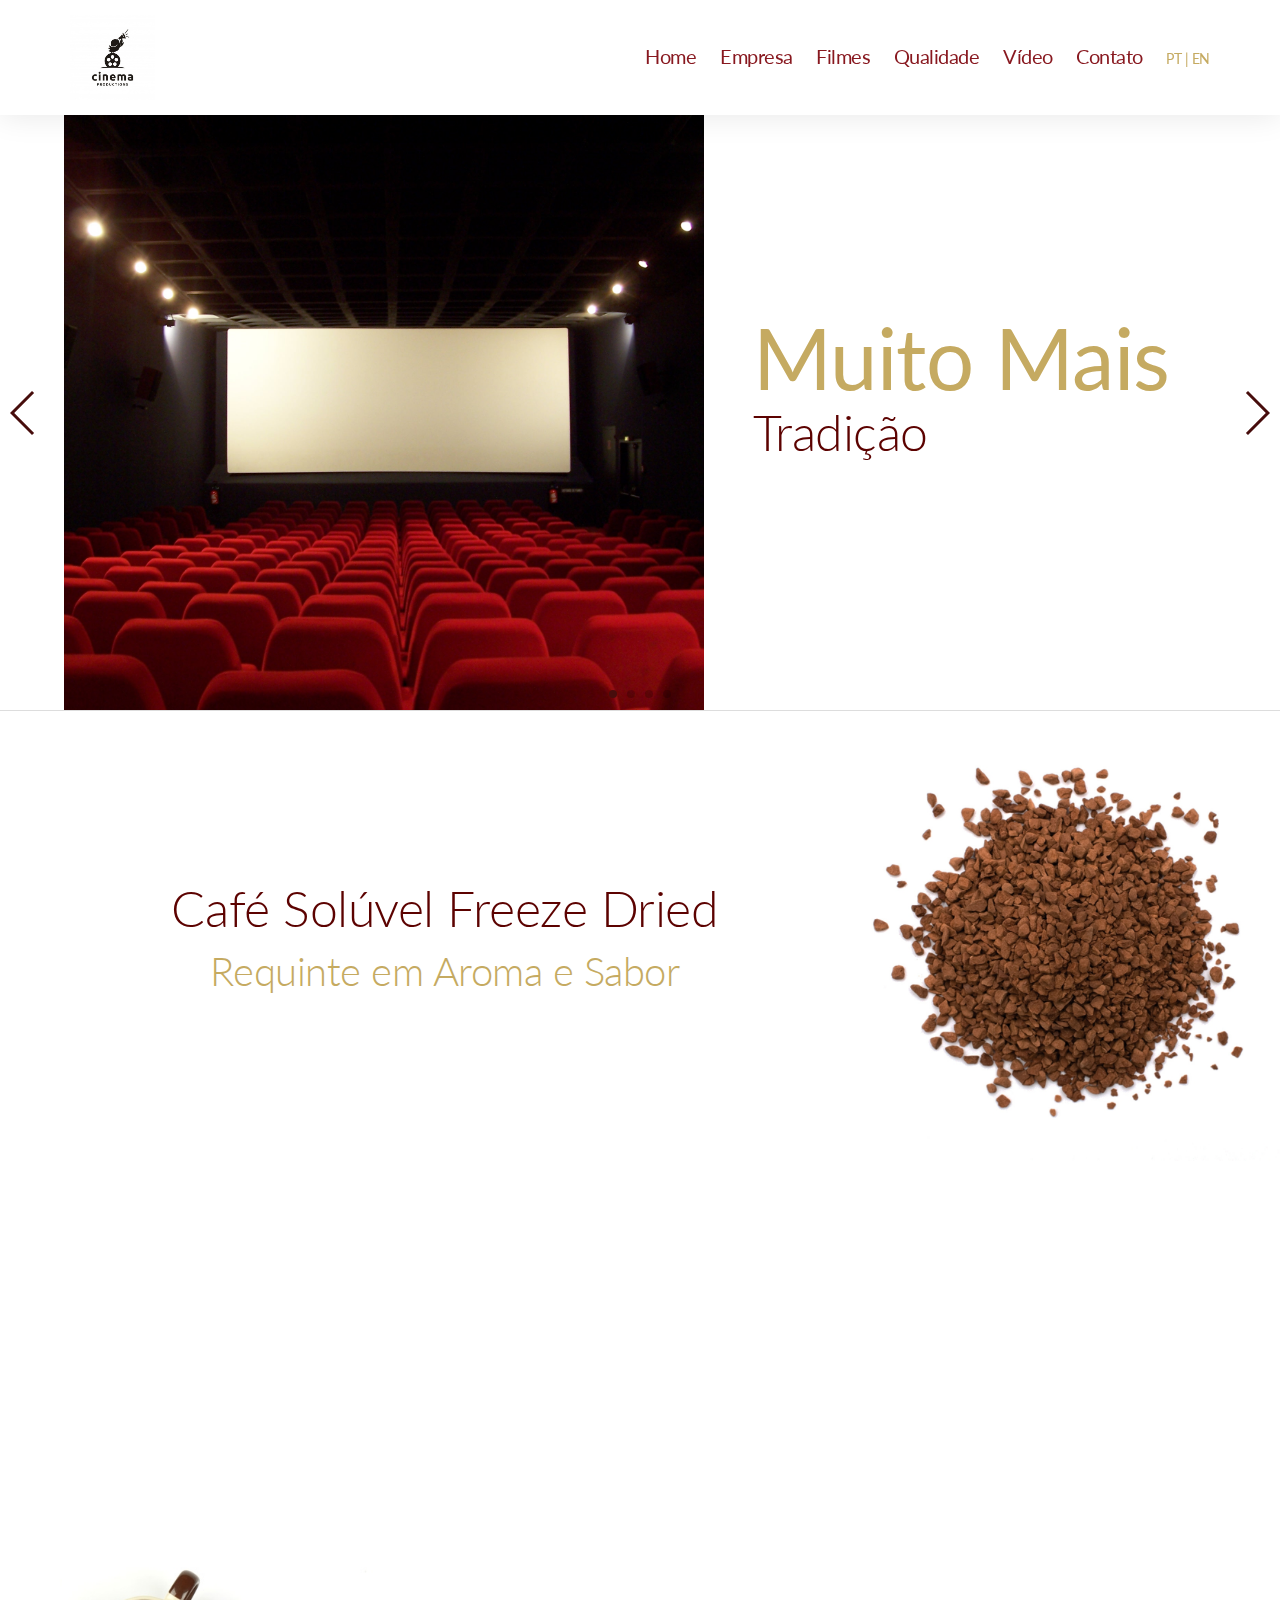
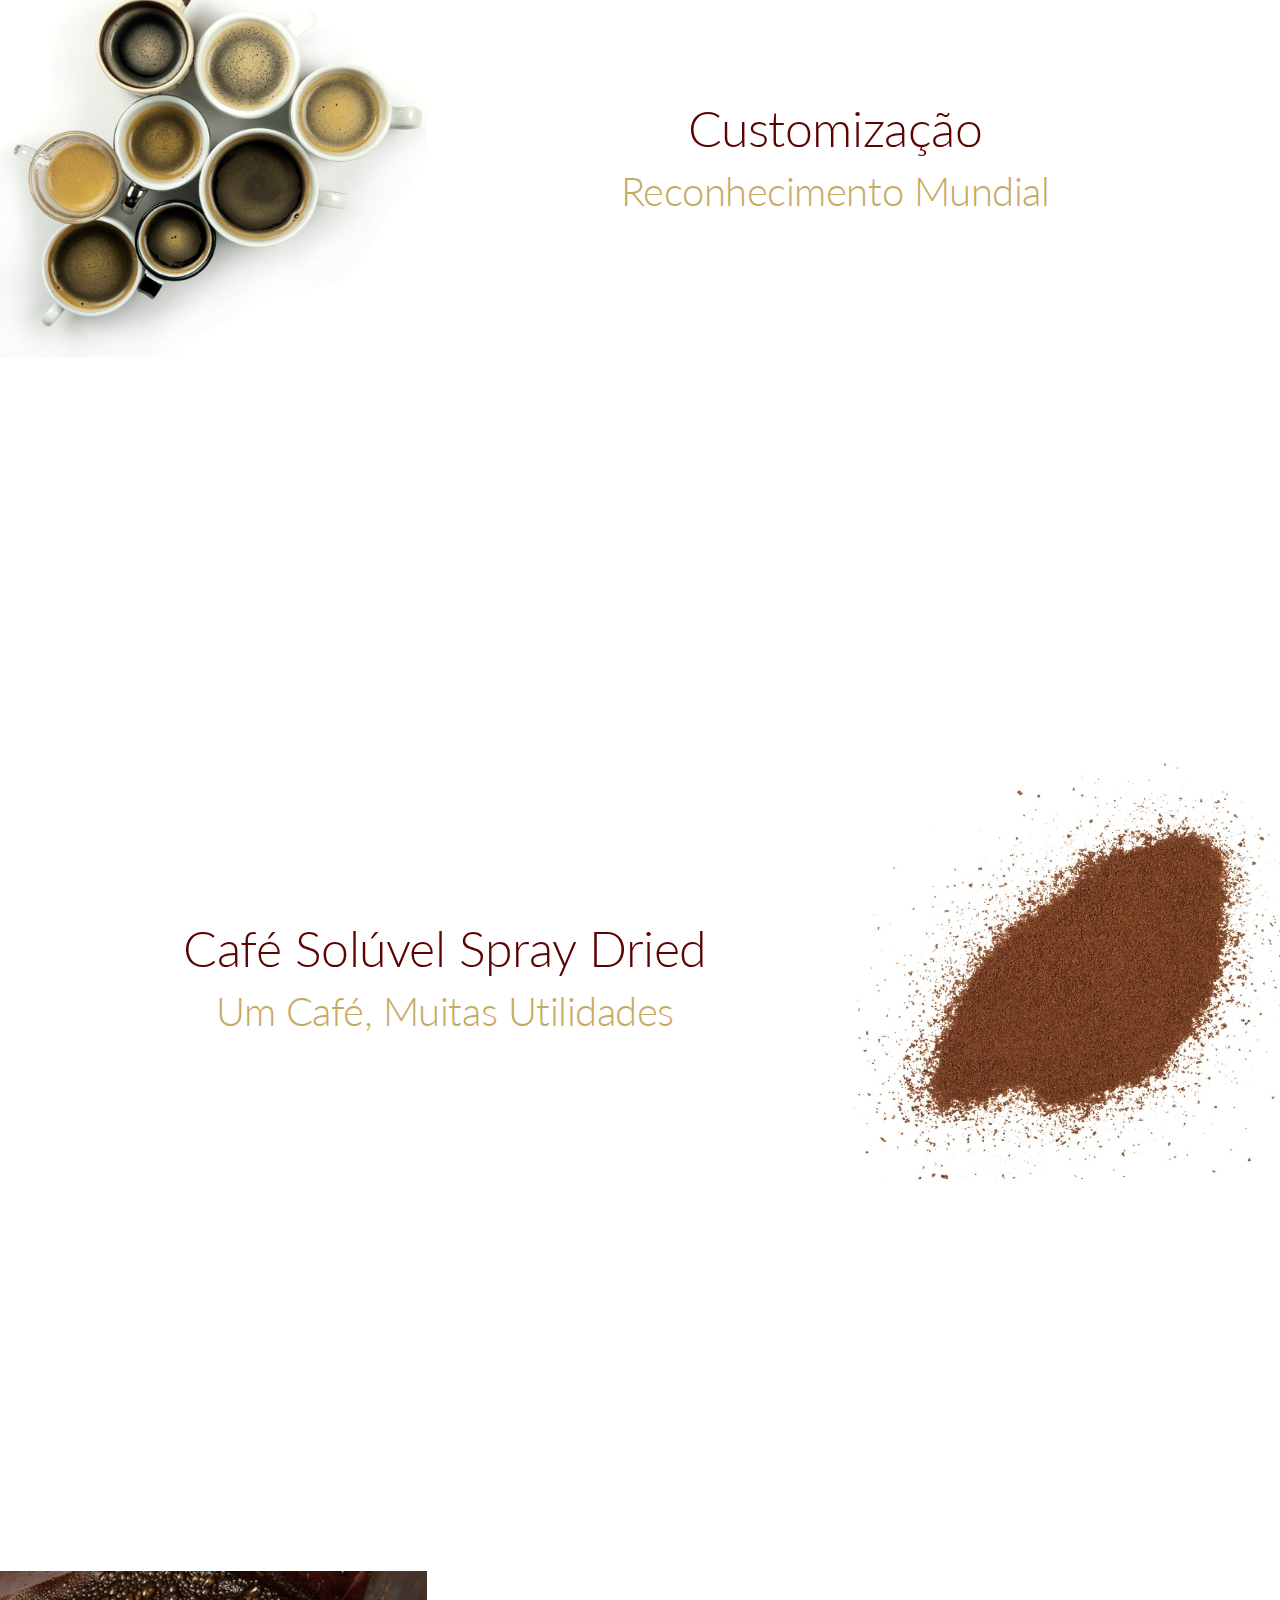
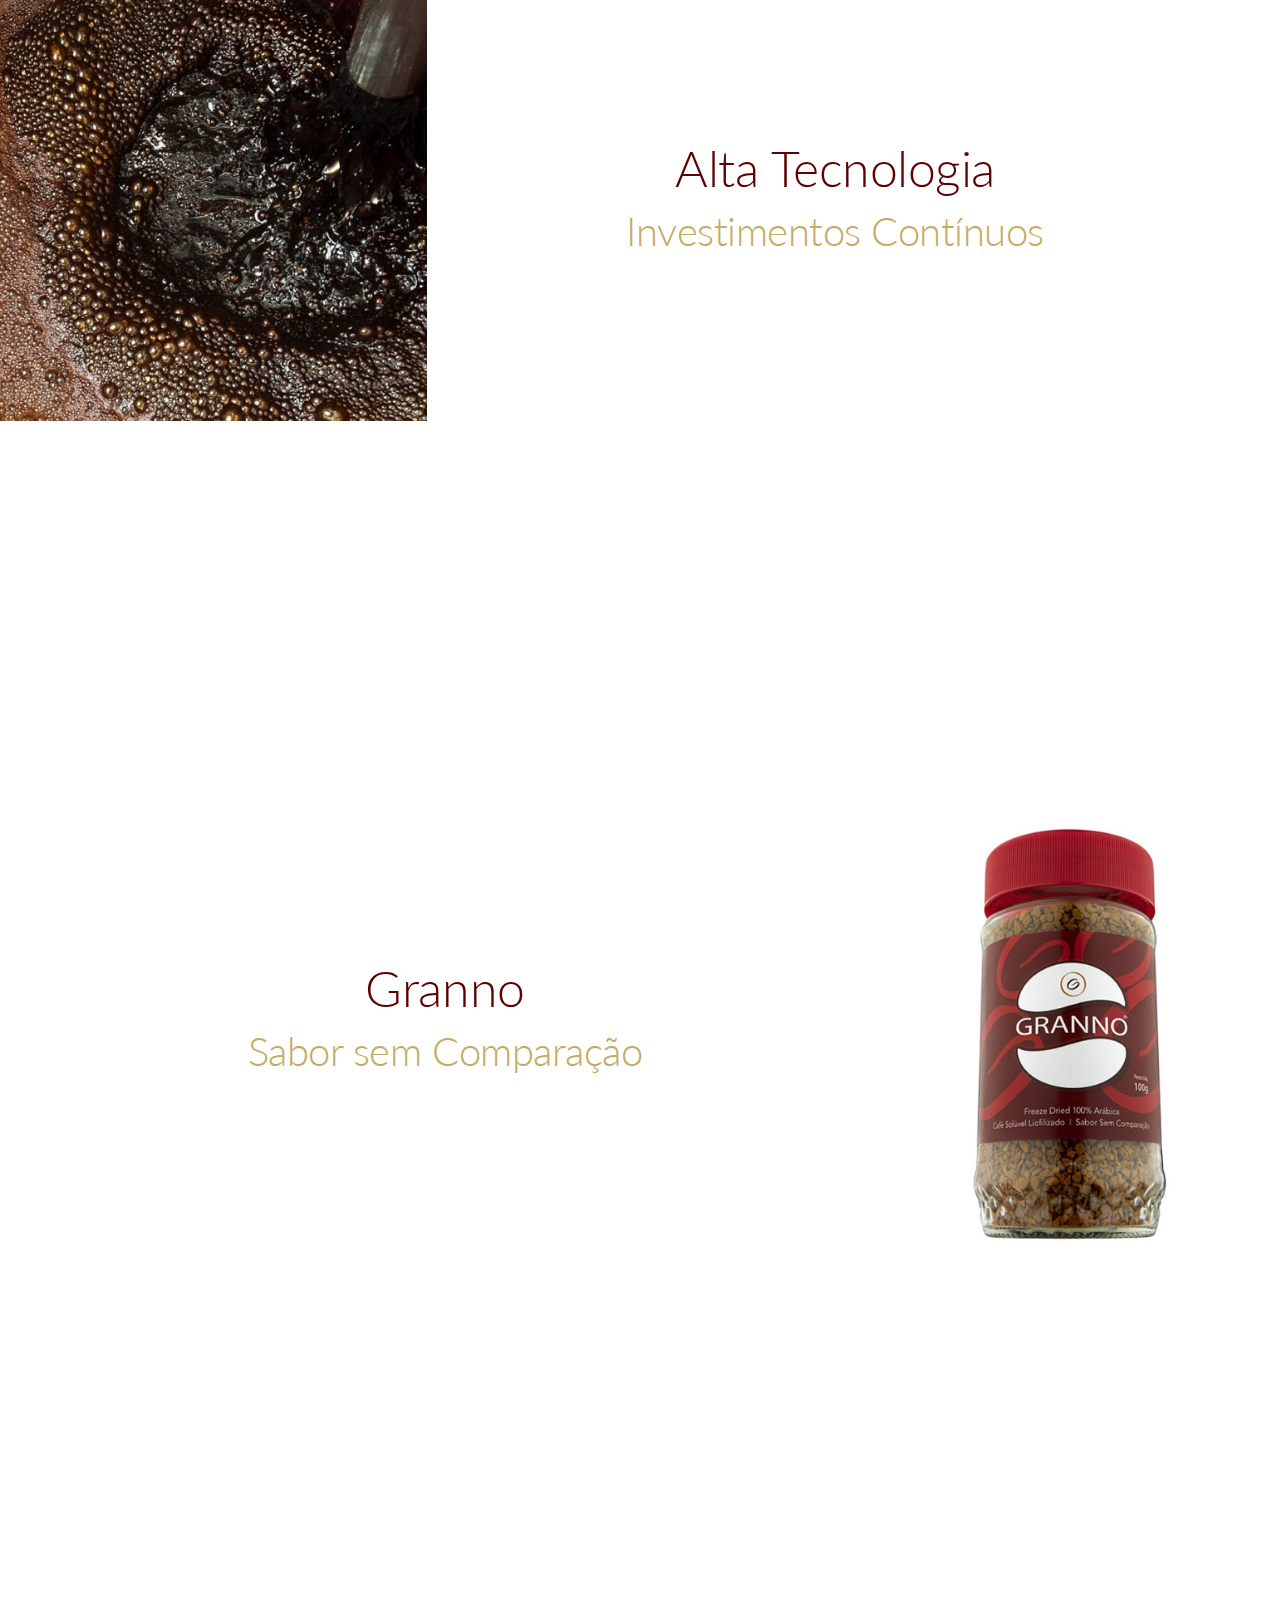
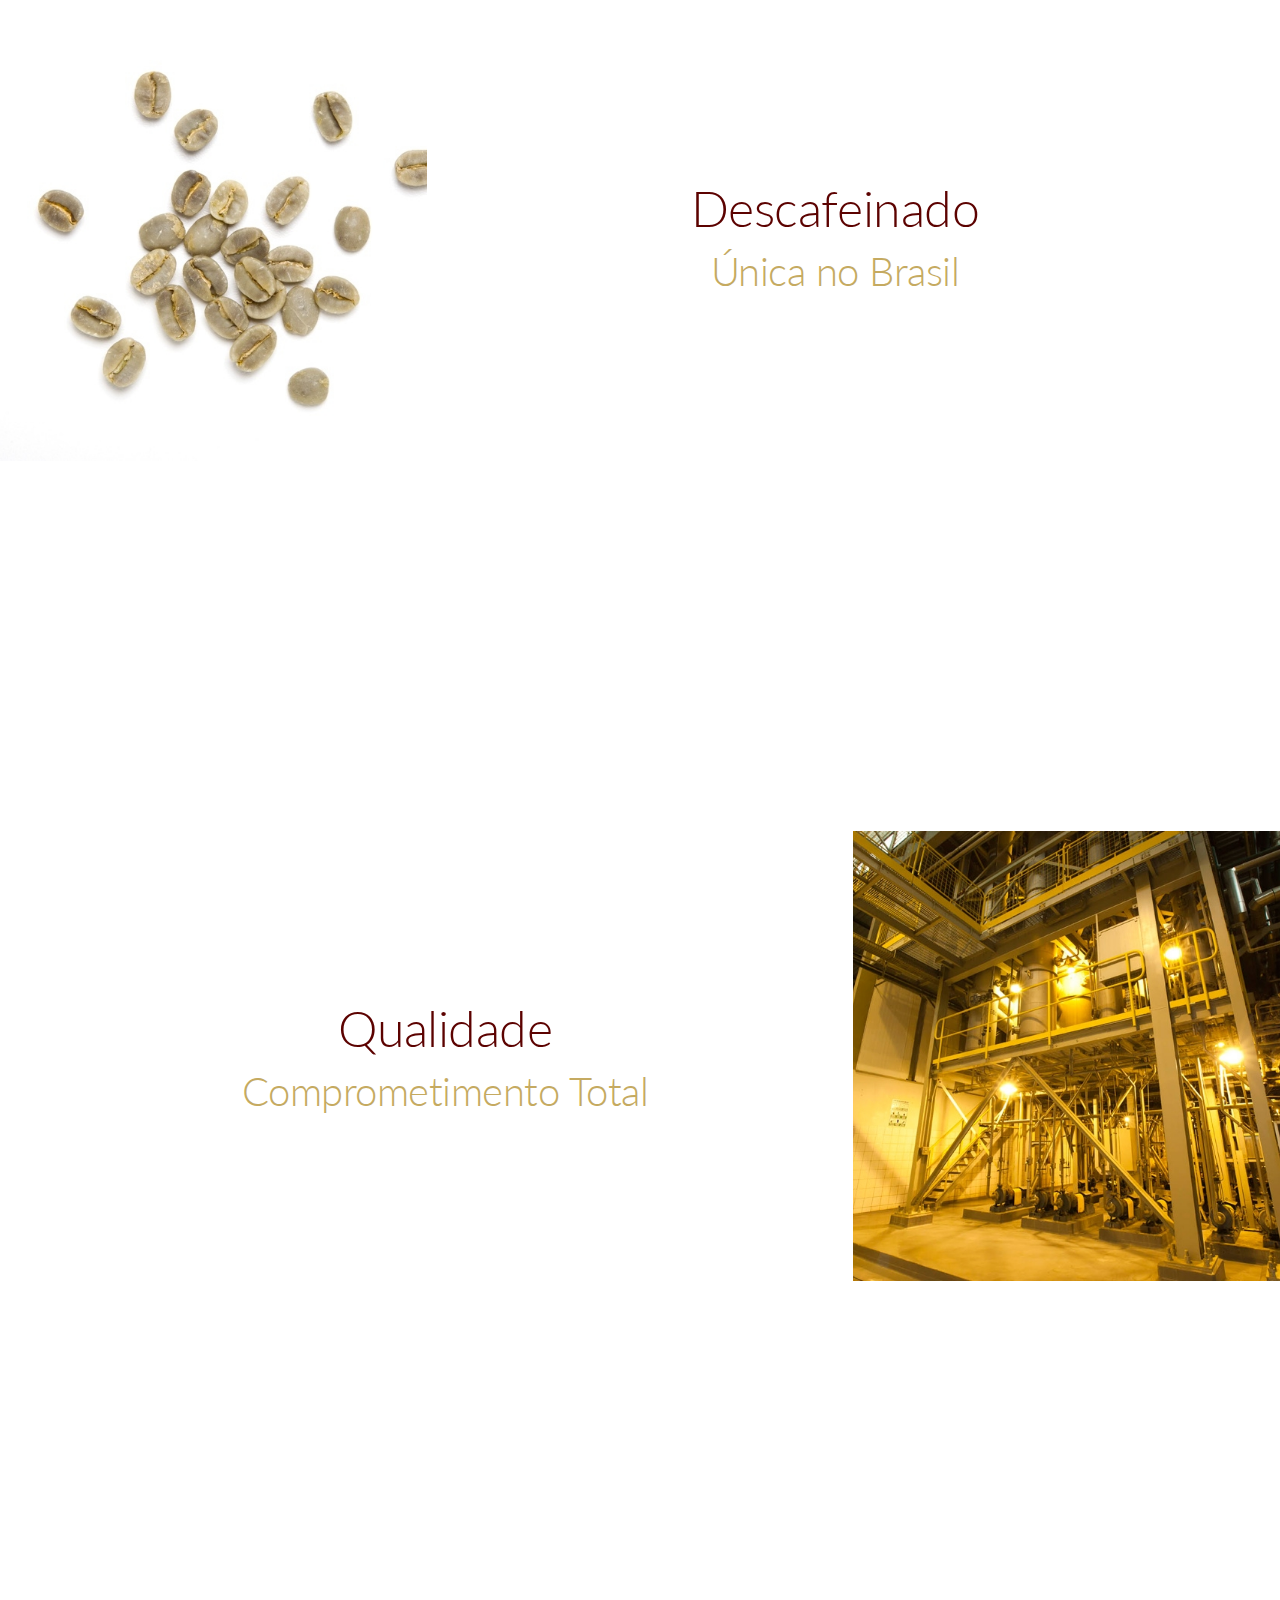
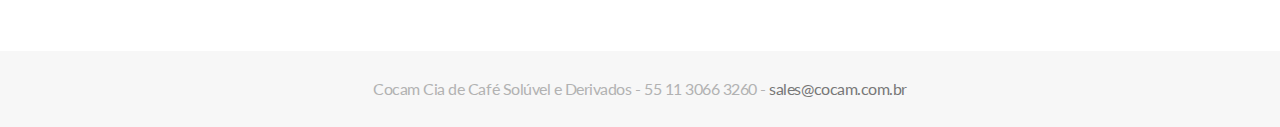
<file: cocam/index.html>
<!doctype html>
<html>

<head>
  <meta charset="utf-8">
  <meta name="robots" content="noindex, nofollow" />
  <title>Cocam</title>
  <meta name="description" content="">
  <meta name="viewport" content="width=device-width, initial-scale=1">
  <link rel="icon" type="/image/png" sizes="16x16" href="assets/img/logoCinema.png?v=1">

  <!-- Stylesheets -->
  <link rel="stylesheet" href="assets/css/base.css">
  <link rel="stylesheet" href="assets/css/main.css">
  <link href='https://fonts.googleapis.com/css?family=Lato:400,300,700' rel='stylesheet' type='text/css'>
  <link rel="stylesheet" href="assets/css/video-js.css" rel="stylesheet">
  <link rel="stylesheet" href="assets/css/swiper.min.css">
</head>

<body class="bg-light">
  <!-- Header -->
  <nav class="mobile-nav mobile-nav-right">
    <ul>
      <li><a href="/home">Home</a></li>
      <li><a href="/empresa">Empresa</a></li>
      <li><a href="/produtos">Produtos</a></li>
      <li><a href="/qualidade">Qualidade</a></li>
      <li><a href="/video">Vídeo</a></li>
      <li><a href="/contato">Contato</a></li>
      <li class="lang"><a href="/">PT</a> | <a href="/en">EN</a></li>
    </ul>
  </nav>
  <header>
    <div class="container">
      <div class="row">
        <div class="col-xs-12">
          <div class="header-container">
            <h1 class="site-title">
              <a href="/home" title="Site Name"><img src="assets/img/logoCinema.png?v=1" alt=""></a>
            </h1>
            <div class="nav-toggle hidden-md hidden-lg" href="">
              <div class="nav-icon toggle-menu menu-right push-body right">
                <span></span>
                <span></span>
                <span></span>
                <span></span>
              </div>
            </div>
            <nav class="desktop-nav hidden-xs hidden-sm">
              <ul>
                <li><a href="/home">Home</a></li>
                <li><a href="/empresa">Empresa</a></li>
                <li><a href="/filmes">Filmes</a></li>
                <li><a href="/qualidade">Qualidade</a></li>
                <li><a href="/video">Vídeo</a></li>
                <li><a href="/contato">Contato</a></li>
                <li class="lang"><a href="/">PT</a> | <a href="/en">EN</a></li>
              </ul>
            </nav>
          </div>
        </div>
      </div>
    </div>
  </header>
  <div class="nav-spacer"></div>
  <!-- Header -->

  <div class="slider-home">
    <div class="swiper-container">
      <div class="swiper-wrapper">


        <div class="swiper-slide swiper-slide-0">
          <div class="slide-right">
            <div class="background-container">
              <div class="background-image" style="background-image:url(imagens/chamadas/20160917_cinema.jpg);"></div>
            </div>
            <div class="container">
              <div class="row">
                <div class="col-md-5 col-md-offset-7">
                  <a href="/empresa">
                    <div class="slide-container">
                      <div class="title">Muito Mais</div>
                      <div class="subtitle">Tradição</div>
                    </div>
                  </a>
                </div>
              </div>
            </div>
          </div>
        </div>

        <div class="swiper-slide swiper-slide-1">
          <div class="slide-right">
            <div class="background-container">
              <div class="background-image" style="background-image:url(imagens/chamadas/slaide-chicara-4.jpg);"></div>
            </div>
            <div class="container">
              <div class="row">
                <div class="col-md-5 col-md-offset-7">
                  <a href="/qualidade">
                    <div class="slide-container">
                      <div class="title">Muito Mais</div>
                      <div class="subtitle">Qualidade de Origem</div>
                    </div>
                  </a>
                </div>
              </div>
            </div>
          </div>
        </div>

        <div class="swiper-slide swiper-slide-2">
          <div class="slide-right">
            <div class="background-container">
              <div class="background-image" style="background-image:url(imagens/chamadas/chamada-home-chicara-3.jpg);">
              </div>
            </div>
            <div class="container">
              <div class="row">
                <div class="col-md-5 col-md-offset-7">
                  <a href="/produtos">
                    <div class="slide-container">
                      <div class="title">Muito Mais</div>
                      <div class="subtitle">Aroma e Sabor</div>
                    </div>
                  </a>
                </div>
              </div>
            </div>
          </div>
        </div>

        <div class="swiper-slide swiper-slide-3">
          <div class="slide-right">
            <div class="background-container">
              <div class="background-image" style="background-image:url(imagens/chamadas/img-slide-3b.jpg);"></div>
            </div>
            <div class="container">
              <div class="row">
                <div class="col-md-5 col-md-offset-7">
                  <a href="/produtos">
                    <div class="slide-container">
                      <div class="title">Muito Mais</div>
                      <div class="subtitle">Café Solúvel</div>
                    </div>
                  </a>
                </div>
              </div>
            </div>
          </div>
        </div>

      </div>
      <div class="swiper-pagination"></div>

      <div class="swiper-button-prev"></div>
      <div class="swiper-button-next"></div>

    </div>
  </div>

  <a href="/produtos/freeze-dried">
    <section class="section-highlight-left">
      <div class="background-container">
        <div class="background-image" style="background-image:url(imagens/chamadas/chamada-home-1-2.jpg);"></div>
      </div>
      <div class="container">
        <div class="row">
          <div class="col-md-8 ">
            <div class="section-container">
              <div class="title">Café Solúvel Freeze Dried</div>
              <div class="subtitle">Requinte em Aroma e Sabor</div>
            </div>
          </div>
        </div>
      </div>
    </section>
  </a>
  <section class="section-parallax" data-parallax="scroll" data-image-src="imagens/chamadas/imginterna-fabrica.jpg">
  </section>
  <a href="/produtos/marcas-proprias">
    <section class="section-highlight-right">
      <div class="background-container">
        <div class="background-image" style="background-image:url(imagens/chamadas/xicaras-tratadas.jpg);"></div>
      </div>
      <div class="container">
        <div class="row">
          <div class="col-md-8 col-md-offset-4">
            <div class="section-container">
              <div class="title">Customização</div>
              <div class="subtitle">Reconhecimento Mundial</div>
            </div>
          </div>
        </div>
      </div>
    </section>
  </a>
  <section class="section-parallax" data-parallax="scroll" data-image-src="imagens/chamadas/home-paralax-3-2.jpg">
  </section>
  <a href="/produtos/spray-dried">
    <section class="section-highlight-left">
      <div class="background-container">
        <div class="background-image" style="background-image:url(imagens/chamadas/spray-dry-home-ok.jpg);"></div>
      </div>
      <div class="container">
        <div class="row">
          <div class="col-md-8 ">
            <div class="section-container">
              <div class="title">Café Solúvel Spray Dried</div>
              <div class="subtitle">Um Café, Muitas Utilidades</div>
            </div>
          </div>
        </div>
      </div>
    </section>
  </a>
  <section class="section-parallax" data-parallax="scroll" data-image-src="imagens/chamadas/home-paralax-4.jpg">
  </section>
  <a href="/empresa">
    <section class="section-highlight-right">
      <div class="background-container">
        <div class="background-image" style="background-image:url(imagens/chamadas/img-0618.jpg);"></div>
      </div>
      <div class="container">
        <div class="row">
          <div class="col-md-8 col-md-offset-4">
            <div class="section-container">
              <div class="title">Alta Tecnologia</div>
              <div class="subtitle">Investimentos Contínuos</div>
            </div>
          </div>
        </div>
      </div>
    </section>
  </a>
  <section class="section-parallax" data-parallax="scroll" data-image-src="imagens/chamadas/home-paralax-5-v1.jpg">
  </section>
  <a href="/produtos/granno">
    <section class="section-highlight-left">
      <div class="background-container">
        <div class="background-image" style="background-image:url(imagens/chamadas/granno-home.jpg);"></div>
      </div>
      <div class="container">
        <div class="row">
          <div class="col-md-8 ">
            <div class="section-container">
              <div class="title">Granno</div>
              <div class="subtitle">Sabor sem Comparação</div>
            </div>
          </div>
        </div>
      </div>
    </section>
  </a>
  <section class="section-parallax" data-parallax="scroll" data-image-src="imagens/chamadas/img-vista-aerea.jpg">
  </section>
  <a href="/produtos/descafeinado">
    <section class="section-highlight-right">
      <div class="background-container">
        <div class="background-image" style="background-image:url(imagens/chamadas/img-foto-11.jpg);"></div>
      </div>
      <div class="container">
        <div class="row">
          <div class="col-md-8 col-md-offset-4">
            <div class="section-container">
              <div class="title">Descafeinado</div>
              <div class="subtitle">Única no Brasil</div>
            </div>
          </div>
        </div>
      </div>
    </section>
  </a>
  <section class="section-parallax" data-parallax="scroll" data-image-src="imagens/chamadas/img-foto-10.jpg"></section>
  <a href="/qualidade">
    <section class="section-highlight-left">
      <div class="background-container">
        <div class="background-image" style="background-image:url(imagens/chamadas/home-chamada-6.jpg);"></div>
      </div>
      <div class="container">
        <div class="row">
          <div class="col-md-8 ">
            <div class="section-container">
              <div class="title">Qualidade</div>
              <div class="subtitle">Comprometimento Total</div>
            </div>
          </div>
        </div>
      </div>
    </section>
  </a>
  <section class="section-parallax" data-parallax="scroll" data-image-src="imagens/chamadas/emp-paralax-5-ok.jpg">
  </section>



  <footer>
    <div class="container">
      <div class="row">
        <div class="col-xs-12">
          Cocam Cia de Café Solúvel e Derivados - 55 11 3066 3260 - <a
            href="mailto:sales@cocam.com.br">sales@cocam.com.br</a>
        </div>
      </div>
    </div>
  </footer>

  <!-- Scripts -->
  <script src="assets/lib/jquery/jquery-2.2.3.min.js"></script>
  <script src="assets/lib/jquery/jquery.waypoints.min.js"></script>
  <script src="assets/lib/jquery/swiper.jquery.min.js"></script>
  <script src="assets/lib/jquery/jPushMenu.js"></script>
  <script src="assets/lib/jquery/parallax.min.js"></script>
  <script src="assets/lib/jquery/video.min.js"></script>
  <script src="assets/lib/jquery/main.js"></script>

</body>

</html>
</file>
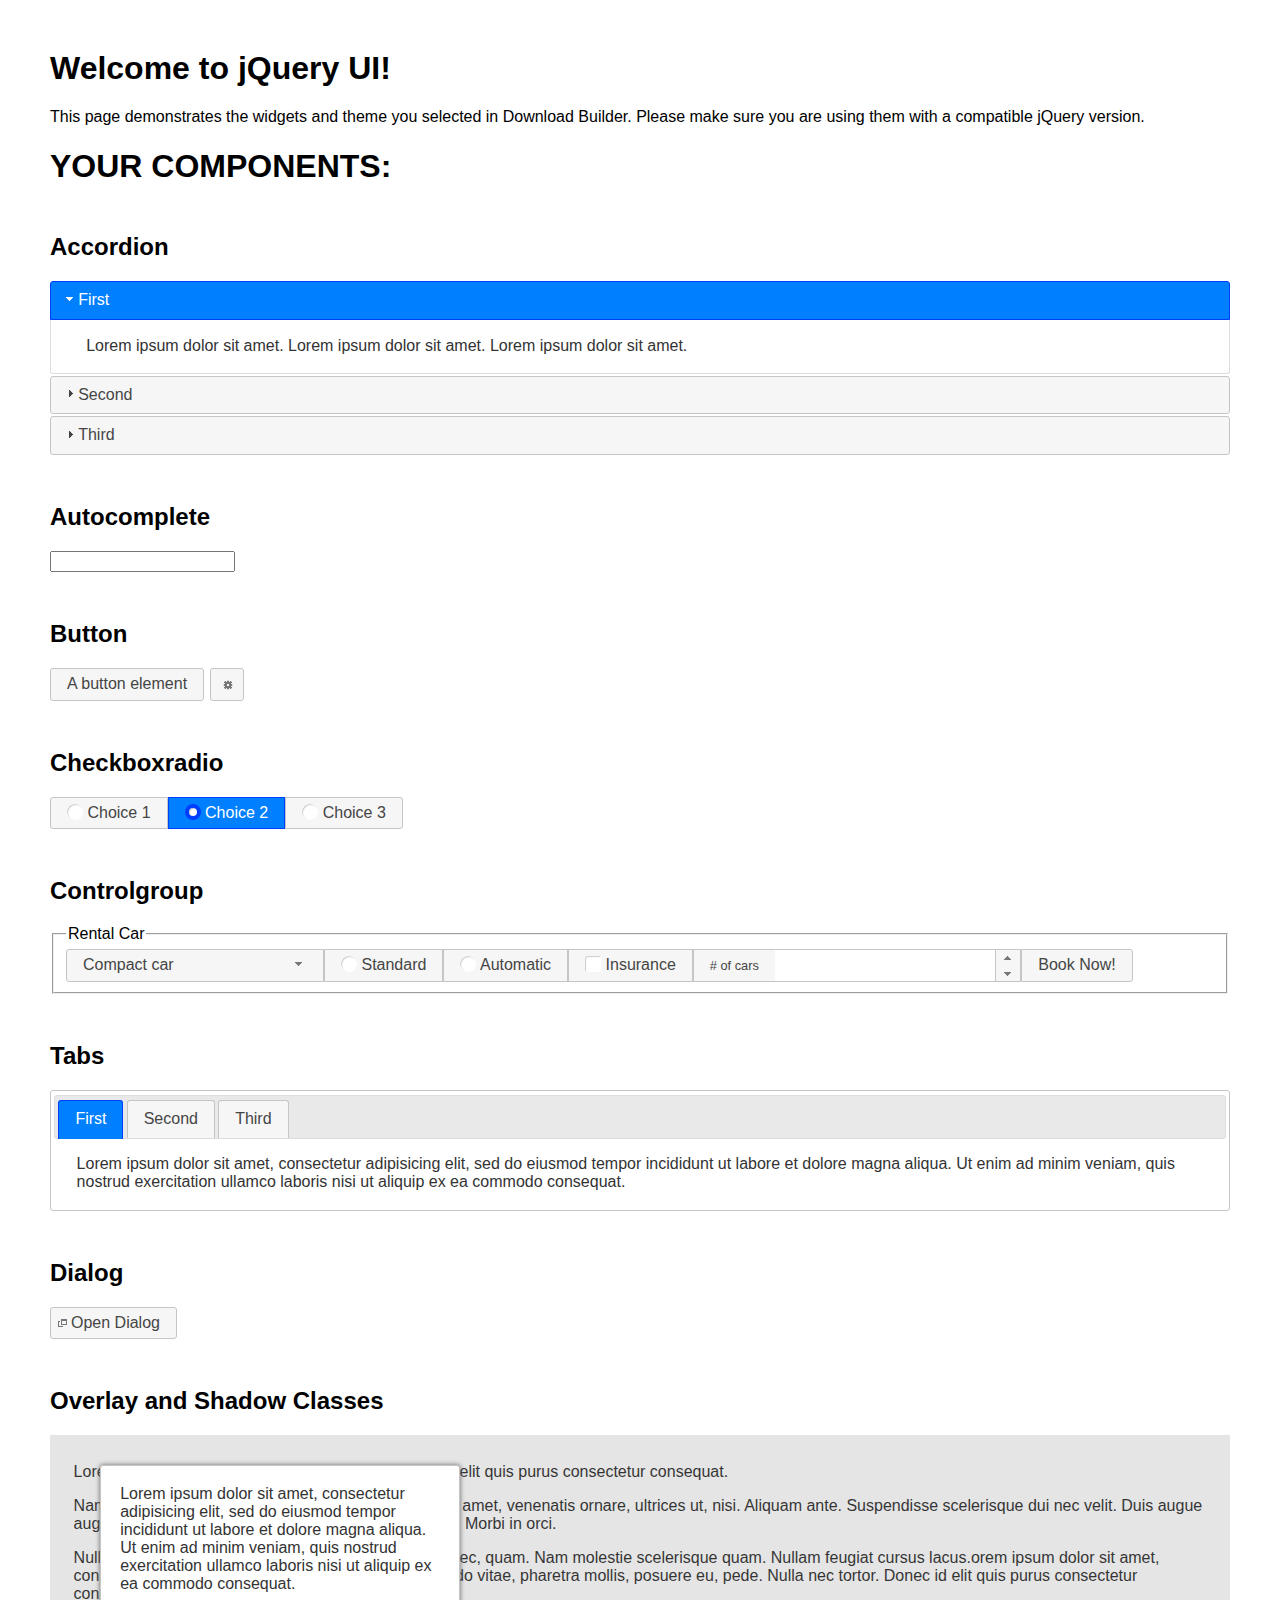
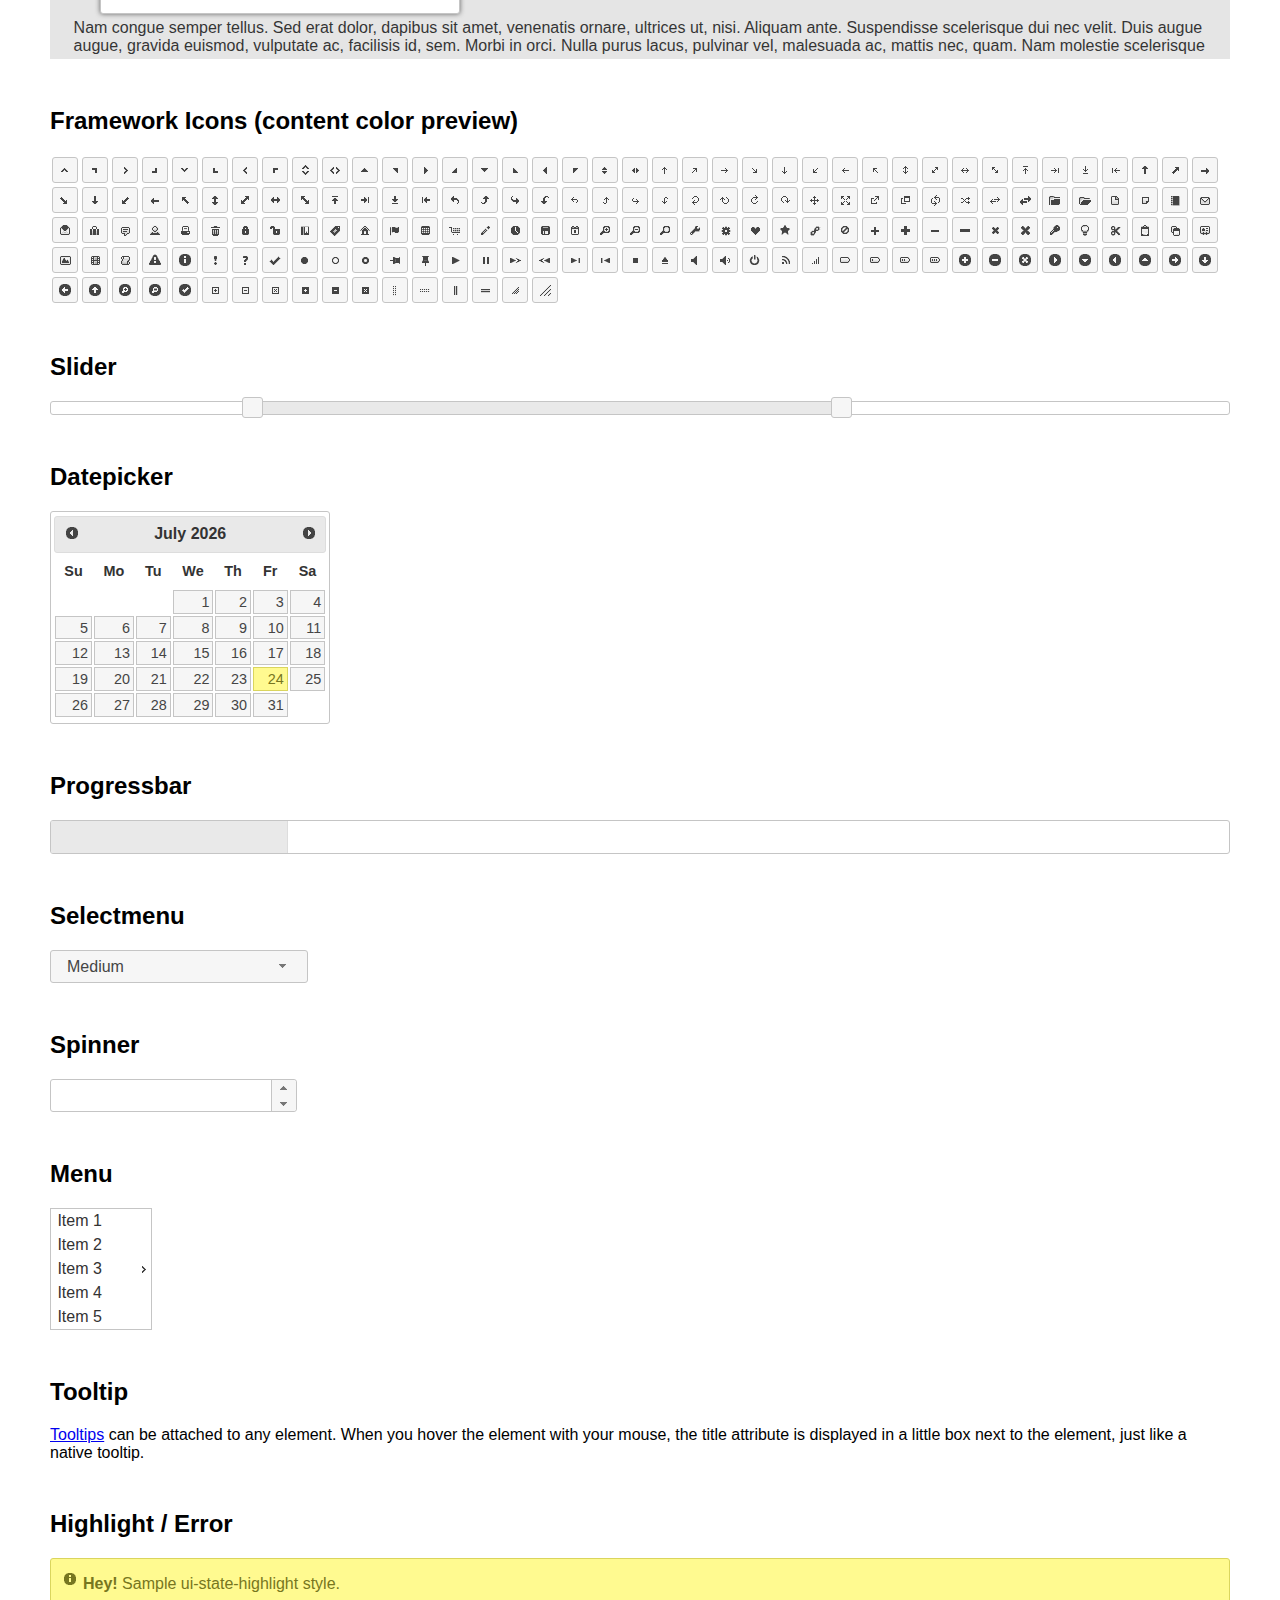
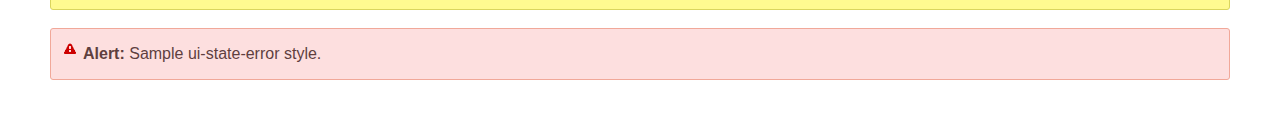
<file: js/jquery-ui-1.12.1.custom/index.html>
<!doctype html>
<html lang="us">
<head>
	<meta charset="utf-8">
	<title>jQuery UI Example Page</title>
	<link href="jquery-ui.css" rel="stylesheet">
	<style>
	body{
		font-family: "Trebuchet MS", sans-serif;
		margin: 50px;
	}
	.demoHeaders {
		margin-top: 2em;
	}
	#dialog-link {
		padding: .4em 1em .4em 20px;
		text-decoration: none;
		position: relative;
	}
	#dialog-link span.ui-icon {
		margin: 0 5px 0 0;
		position: absolute;
		left: .2em;
		top: 50%;
		margin-top: -8px;
	}
	#icons {
		margin: 0;
		padding: 0;
	}
	#icons li {
		margin: 2px;
		position: relative;
		padding: 4px 0;
		cursor: pointer;
		float: left;
		list-style: none;
	}
	#icons span.ui-icon {
		float: left;
		margin: 0 4px;
	}
	.fakewindowcontain .ui-widget-overlay {
		position: absolute;
	}
	select {
		width: 200px;
	}
	</style>
</head>
<body>

<h1>Welcome to jQuery UI!</h1>

<div class="ui-widget">
	<p>This page demonstrates the widgets and theme you selected in Download Builder. Please make sure you are using them with a compatible jQuery version.</p>
</div>

<h1>YOUR COMPONENTS:</h1>


<!-- Accordion -->
<h2 class="demoHeaders">Accordion</h2>
<div id="accordion">
	<h3>First</h3>
	<div>Lorem ipsum dolor sit amet. Lorem ipsum dolor sit amet. Lorem ipsum dolor sit amet.</div>
	<h3>Second</h3>
	<div>Phasellus mattis tincidunt nibh.</div>
	<h3>Third</h3>
	<div>Nam dui erat, auctor a, dignissim quis.</div>
</div>



<!-- Autocomplete -->
<h2 class="demoHeaders">Autocomplete</h2>
<div>
	<input id="autocomplete" title="type &quot;a&quot;">
</div>



<!-- Button -->
<h2 class="demoHeaders">Button</h2>
<button id="button">A button element</button>
<button id="button-icon">An icon-only button</button>



<!-- Checkboxradio -->
<h2 class="demoHeaders">Checkboxradio</h2>
<form style="margin-top: 1em;">
	<div id="radioset">
		<input type="radio" id="radio1" name="radio"><label for="radio1">Choice 1</label>
		<input type="radio" id="radio2" name="radio" checked="checked"><label for="radio2">Choice 2</label>
		<input type="radio" id="radio3" name="radio"><label for="radio3">Choice 3</label>
	</div>
</form>



<!-- Controlgroup -->
<h2 class="demoHeaders">Controlgroup</h2>
<fieldset>
	<legend>Rental Car</legend>
	<div id="controlgroup">
		<select id="car-type">
			<option>Compact car</option>
			<option>Midsize car</option>
			<option>Full size car</option>
			<option>SUV</option>
			<option>Luxury</option>
			<option>Truck</option>
			<option>Van</option>
		</select>
		<label for="transmission-standard">Standard</label>
		<input type="radio" name="transmission" id="transmission-standard">
		<label for="transmission-automatic">Automatic</label>
		<input type="radio" name="transmission" id="transmission-automatic">
		<label for="insurance">Insurance</label>
		<input type="checkbox" name="insurance" id="insurance">
		<label for="horizontal-spinner" class="ui-controlgroup-label"># of cars</label>
		<input id="horizontal-spinner" class="ui-spinner-input">
		<button>Book Now!</button>
	</div>
</fieldset>



<!-- Tabs -->
<h2 class="demoHeaders">Tabs</h2>
<div id="tabs">
	<ul>
		<li><a href="#tabs-1">First</a></li>
		<li><a href="#tabs-2">Second</a></li>
		<li><a href="#tabs-3">Third</a></li>
	</ul>
	<div id="tabs-1">Lorem ipsum dolor sit amet, consectetur adipisicing elit, sed do eiusmod tempor incididunt ut labore et dolore magna aliqua. Ut enim ad minim veniam, quis nostrud exercitation ullamco laboris nisi ut aliquip ex ea commodo consequat.</div>
	<div id="tabs-2">Phasellus mattis tincidunt nibh. Cras orci urna, blandit id, pretium vel, aliquet ornare, felis. Maecenas scelerisque sem non nisl. Fusce sed lorem in enim dictum bibendum.</div>
	<div id="tabs-3">Nam dui erat, auctor a, dignissim quis, sollicitudin eu, felis. Pellentesque nisi urna, interdum eget, sagittis et, consequat vestibulum, lacus. Mauris porttitor ullamcorper augue.</div>
</div>



<h2 class="demoHeaders">Dialog</h2>
<p>
	<button id="dialog-link" class="ui-button ui-corner-all ui-widget">
		<span class="ui-icon ui-icon-newwin"></span>Open Dialog
	</button>
</p>

<h2 class="demoHeaders">Overlay and Shadow Classes</h2>
<div style="position: relative; width: 96%; height: 200px; padding:1% 2%; overflow:hidden;" class="fakewindowcontain">
	<p>Lorem ipsum dolor sit amet,  Nulla nec tortor. Donec id elit quis purus consectetur consequat. </p><p>Nam congue semper tellus. Sed erat dolor, dapibus sit amet, venenatis ornare, ultrices ut, nisi. Aliquam ante. Suspendisse scelerisque dui nec velit. Duis augue augue, gravida euismod, vulputate ac, facilisis id, sem. Morbi in orci. </p><p>Nulla purus lacus, pulvinar vel, malesuada ac, mattis nec, quam. Nam molestie scelerisque quam. Nullam feugiat cursus lacus.orem ipsum dolor sit amet, consectetur adipiscing elit. Donec libero risus, commodo vitae, pharetra mollis, posuere eu, pede. Nulla nec tortor. Donec id elit quis purus consectetur consequat. </p><p>Nam congue semper tellus. Sed erat dolor, dapibus sit amet, venenatis ornare, ultrices ut, nisi. Aliquam ante. Suspendisse scelerisque dui nec velit. Duis augue augue, gravida euismod, vulputate ac, facilisis id, sem. Morbi in orci. Nulla purus lacus, pulvinar vel, malesuada ac, mattis nec, quam. Nam molestie scelerisque quam. </p><p>Nullam feugiat cursus lacus.orem ipsum dolor sit amet, consectetur adipiscing elit. Donec libero risus, commodo vitae, pharetra mollis, posuere eu, pede. Nulla nec tortor. Donec id elit quis purus consectetur consequat. Nam congue semper tellus. Sed erat dolor, dapibus sit amet, venenatis ornare, ultrices ut, nisi. Aliquam ante. </p><p>Suspendisse scelerisque dui nec velit. Duis augue augue, gravida euismod, vulputate ac, facilisis id, sem. Morbi in orci. Nulla purus lacus, pulvinar vel, malesuada ac, mattis nec, quam. Nam molestie scelerisque quam. Nullam feugiat cursus lacus.orem ipsum dolor sit amet, consectetur adipiscing elit. Donec libero risus, commodo vitae, pharetra mollis, posuere eu, pede. Nulla nec tortor. Donec id elit quis purus consectetur consequat. Nam congue semper tellus. Sed erat dolor, dapibus sit amet, venenatis ornare, ultrices ut, nisi. </p>

	<!-- ui-dialog -->
	<div class="ui-widget-overlay ui-front"></div>
	<div style="position: absolute; width: 320px; left: 50px; top: 30px; padding: 1.2em" class="ui-widget ui-front ui-widget-content ui-corner-all ui-widget-shadow">
		Lorem ipsum dolor sit amet, consectetur adipisicing elit, sed do eiusmod tempor incididunt ut labore et dolore magna aliqua. Ut enim ad minim veniam, quis nostrud exercitation ullamco laboris nisi ut aliquip ex ea commodo consequat.
	</div>

</div>

<!-- ui-dialog -->
<div id="dialog" title="Dialog Title">
	<p>Lorem ipsum dolor sit amet, consectetur adipisicing elit, sed do eiusmod tempor incididunt ut labore et dolore magna aliqua. Ut enim ad minim veniam, quis nostrud exercitation ullamco laboris nisi ut aliquip ex ea commodo consequat.</p>
</div>



<h2 class="demoHeaders">Framework Icons (content color preview)</h2>
<ul id="icons" class="ui-widget ui-helper-clearfix">
	<li class="ui-state-default ui-corner-all" title=".ui-icon-caret-1-n"><span class="ui-icon ui-icon-caret-1-n"></span></li>
	<li class="ui-state-default ui-corner-all" title=".ui-icon-caret-1-ne"><span class="ui-icon ui-icon-caret-1-ne"></span></li>
	<li class="ui-state-default ui-corner-all" title=".ui-icon-caret-1-e"><span class="ui-icon ui-icon-caret-1-e"></span></li>
	<li class="ui-state-default ui-corner-all" title=".ui-icon-caret-1-se"><span class="ui-icon ui-icon-caret-1-se"></span></li>
	<li class="ui-state-default ui-corner-all" title=".ui-icon-caret-1-s"><span class="ui-icon ui-icon-caret-1-s"></span></li>
	<li class="ui-state-default ui-corner-all" title=".ui-icon-caret-1-sw"><span class="ui-icon ui-icon-caret-1-sw"></span></li>
	<li class="ui-state-default ui-corner-all" title=".ui-icon-caret-1-w"><span class="ui-icon ui-icon-caret-1-w"></span></li>
	<li class="ui-state-default ui-corner-all" title=".ui-icon-caret-1-nw"><span class="ui-icon ui-icon-caret-1-nw"></span></li>
	<li class="ui-state-default ui-corner-all" title=".ui-icon-caret-2-n-s"><span class="ui-icon ui-icon-caret-2-n-s"></span></li>
	<li class="ui-state-default ui-corner-all" title=".ui-icon-caret-2-e-w"><span class="ui-icon ui-icon-caret-2-e-w"></span></li>
	<li class="ui-state-default ui-corner-all" title=".ui-icon-triangle-1-n"><span class="ui-icon ui-icon-triangle-1-n"></span></li>
	<li class="ui-state-default ui-corner-all" title=".ui-icon-triangle-1-ne"><span class="ui-icon ui-icon-triangle-1-ne"></span></li>
	<li class="ui-state-default ui-corner-all" title=".ui-icon-triangle-1-e"><span class="ui-icon ui-icon-triangle-1-e"></span></li>
	<li class="ui-state-default ui-corner-all" title=".ui-icon-triangle-1-se"><span class="ui-icon ui-icon-triangle-1-se"></span></li>
	<li class="ui-state-default ui-corner-all" title=".ui-icon-triangle-1-s"><span class="ui-icon ui-icon-triangle-1-s"></span></li>
	<li class="ui-state-default ui-corner-all" title=".ui-icon-triangle-1-sw"><span class="ui-icon ui-icon-triangle-1-sw"></span></li>
	<li class="ui-state-default ui-corner-all" title=".ui-icon-triangle-1-w"><span class="ui-icon ui-icon-triangle-1-w"></span></li>
	<li class="ui-state-default ui-corner-all" title=".ui-icon-triangle-1-nw"><span class="ui-icon ui-icon-triangle-1-nw"></span></li>
	<li class="ui-state-default ui-corner-all" title=".ui-icon-triangle-2-n-s"><span class="ui-icon ui-icon-triangle-2-n-s"></span></li>
	<li class="ui-state-default ui-corner-all" title=".ui-icon-triangle-2-e-w"><span class="ui-icon ui-icon-triangle-2-e-w"></span></li>
	<li class="ui-state-default ui-corner-all" title=".ui-icon-arrow-1-n"><span class="ui-icon ui-icon-arrow-1-n"></span></li>
	<li class="ui-state-default ui-corner-all" title=".ui-icon-arrow-1-ne"><span class="ui-icon ui-icon-arrow-1-ne"></span></li>
	<li class="ui-state-default ui-corner-all" title=".ui-icon-arrow-1-e"><span class="ui-icon ui-icon-arrow-1-e"></span></li>
	<li class="ui-state-default ui-corner-all" title=".ui-icon-arrow-1-se"><span class="ui-icon ui-icon-arrow-1-se"></span></li>
	<li class="ui-state-default ui-corner-all" title=".ui-icon-arrow-1-s"><span class="ui-icon ui-icon-arrow-1-s"></span></li>
	<li class="ui-state-default ui-corner-all" title=".ui-icon-arrow-1-sw"><span class="ui-icon ui-icon-arrow-1-sw"></span></li>
	<li class="ui-state-default ui-corner-all" title=".ui-icon-arrow-1-w"><span class="ui-icon ui-icon-arrow-1-w"></span></li>
	<li class="ui-state-default ui-corner-all" title=".ui-icon-arrow-1-nw"><span class="ui-icon ui-icon-arrow-1-nw"></span></li>
	<li class="ui-state-default ui-corner-all" title=".ui-icon-arrow-2-n-s"><span class="ui-icon ui-icon-arrow-2-n-s"></span></li>
	<li class="ui-state-default ui-corner-all" title=".ui-icon-arrow-2-ne-sw"><span class="ui-icon ui-icon-arrow-2-ne-sw"></span></li>
	<li class="ui-state-default ui-corner-all" title=".ui-icon-arrow-2-e-w"><span class="ui-icon ui-icon-arrow-2-e-w"></span></li>
	<li class="ui-state-default ui-corner-all" title=".ui-icon-arrow-2-se-nw"><span class="ui-icon ui-icon-arrow-2-se-nw"></span></li>
	<li class="ui-state-default ui-corner-all" title=".ui-icon-arrowstop-1-n"><span class="ui-icon ui-icon-arrowstop-1-n"></span></li>
	<li class="ui-state-default ui-corner-all" title=".ui-icon-arrowstop-1-e"><span class="ui-icon ui-icon-arrowstop-1-e"></span></li>
	<li class="ui-state-default ui-corner-all" title=".ui-icon-arrowstop-1-s"><span class="ui-icon ui-icon-arrowstop-1-s"></span></li>
	<li class="ui-state-default ui-corner-all" title=".ui-icon-arrowstop-1-w"><span class="ui-icon ui-icon-arrowstop-1-w"></span></li>
	<li class="ui-state-default ui-corner-all" title=".ui-icon-arrowthick-1-n"><span class="ui-icon ui-icon-arrowthick-1-n"></span></li>
	<li class="ui-state-default ui-corner-all" title=".ui-icon-arrowthick-1-ne"><span class="ui-icon ui-icon-arrowthick-1-ne"></span></li>
	<li class="ui-state-default ui-corner-all" title=".ui-icon-arrowthick-1-e"><span class="ui-icon ui-icon-arrowthick-1-e"></span></li>
	<li class="ui-state-default ui-corner-all" title=".ui-icon-arrowthick-1-se"><span class="ui-icon ui-icon-arrowthick-1-se"></span></li>
	<li class="ui-state-default ui-corner-all" title=".ui-icon-arrowthick-1-s"><span class="ui-icon ui-icon-arrowthick-1-s"></span></li>
	<li class="ui-state-default ui-corner-all" title=".ui-icon-arrowthick-1-sw"><span class="ui-icon ui-icon-arrowthick-1-sw"></span></li>
	<li class="ui-state-default ui-corner-all" title=".ui-icon-arrowthick-1-w"><span class="ui-icon ui-icon-arrowthick-1-w"></span></li>
	<li class="ui-state-default ui-corner-all" title=".ui-icon-arrowthick-1-nw"><span class="ui-icon ui-icon-arrowthick-1-nw"></span></li>
	<li class="ui-state-default ui-corner-all" title=".ui-icon-arrowthick-2-n-s"><span class="ui-icon ui-icon-arrowthick-2-n-s"></span></li>
	<li class="ui-state-default ui-corner-all" title=".ui-icon-arrowthick-2-ne-sw"><span class="ui-icon ui-icon-arrowthick-2-ne-sw"></span></li>
	<li class="ui-state-default ui-corner-all" title=".ui-icon-arrowthick-2-e-w"><span class="ui-icon ui-icon-arrowthick-2-e-w"></span></li>
	<li class="ui-state-default ui-corner-all" title=".ui-icon-arrowthick-2-se-nw"><span class="ui-icon ui-icon-arrowthick-2-se-nw"></span></li>
	<li class="ui-state-default ui-corner-all" title=".ui-icon-arrowthickstop-1-n"><span class="ui-icon ui-icon-arrowthickstop-1-n"></span></li>
	<li class="ui-state-default ui-corner-all" title=".ui-icon-arrowthickstop-1-e"><span class="ui-icon ui-icon-arrowthickstop-1-e"></span></li>
	<li class="ui-state-default ui-corner-all" title=".ui-icon-arrowthickstop-1-s"><span class="ui-icon ui-icon-arrowthickstop-1-s"></span></li>
	<li class="ui-state-default ui-corner-all" title=".ui-icon-arrowthickstop-1-w"><span class="ui-icon ui-icon-arrowthickstop-1-w"></span></li>
	<li class="ui-state-default ui-corner-all" title=".ui-icon-arrowreturnthick-1-w"><span class="ui-icon ui-icon-arrowreturnthick-1-w"></span></li>
	<li class="ui-state-default ui-corner-all" title=".ui-icon-arrowreturnthick-1-n"><span class="ui-icon ui-icon-arrowreturnthick-1-n"></span></li>
	<li class="ui-state-default ui-corner-all" title=".ui-icon-arrowreturnthick-1-e"><span class="ui-icon ui-icon-arrowreturnthick-1-e"></span></li>
	<li class="ui-state-default ui-corner-all" title=".ui-icon-arrowreturnthick-1-s"><span class="ui-icon ui-icon-arrowreturnthick-1-s"></span></li>
	<li class="ui-state-default ui-corner-all" title=".ui-icon-arrowreturn-1-w"><span class="ui-icon ui-icon-arrowreturn-1-w"></span></li>
	<li class="ui-state-default ui-corner-all" title=".ui-icon-arrowreturn-1-n"><span class="ui-icon ui-icon-arrowreturn-1-n"></span></li>
	<li class="ui-state-default ui-corner-all" title=".ui-icon-arrowreturn-1-e"><span class="ui-icon ui-icon-arrowreturn-1-e"></span></li>
	<li class="ui-state-default ui-corner-all" title=".ui-icon-arrowreturn-1-s"><span class="ui-icon ui-icon-arrowreturn-1-s"></span></li>
	<li class="ui-state-default ui-corner-all" title=".ui-icon-arrowrefresh-1-w"><span class="ui-icon ui-icon-arrowrefresh-1-w"></span></li>
	<li class="ui-state-default ui-corner-all" title=".ui-icon-arrowrefresh-1-n"><span class="ui-icon ui-icon-arrowrefresh-1-n"></span></li>
	<li class="ui-state-default ui-corner-all" title=".ui-icon-arrowrefresh-1-e"><span class="ui-icon ui-icon-arrowrefresh-1-e"></span></li>
	<li class="ui-state-default ui-corner-all" title=".ui-icon-arrowrefresh-1-s"><span class="ui-icon ui-icon-arrowrefresh-1-s"></span></li>
	<li class="ui-state-default ui-corner-all" title=".ui-icon-arrow-4"><span class="ui-icon ui-icon-arrow-4"></span></li>
	<li class="ui-state-default ui-corner-all" title=".ui-icon-arrow-4-diag"><span class="ui-icon ui-icon-arrow-4-diag"></span></li>
	<li class="ui-state-default ui-corner-all" title=".ui-icon-extlink"><span class="ui-icon ui-icon-extlink"></span></li>
	<li class="ui-state-default ui-corner-all" title=".ui-icon-newwin"><span class="ui-icon ui-icon-newwin"></span></li>
	<li class="ui-state-default ui-corner-all" title=".ui-icon-refresh"><span class="ui-icon ui-icon-refresh"></span></li>
	<li class="ui-state-default ui-corner-all" title=".ui-icon-shuffle"><span class="ui-icon ui-icon-shuffle"></span></li>
	<li class="ui-state-default ui-corner-all" title=".ui-icon-transfer-e-w"><span class="ui-icon ui-icon-transfer-e-w"></span></li>
	<li class="ui-state-default ui-corner-all" title=".ui-icon-transferthick-e-w"><span class="ui-icon ui-icon-transferthick-e-w"></span></li>
	<li class="ui-state-default ui-corner-all" title=".ui-icon-folder-collapsed"><span class="ui-icon ui-icon-folder-collapsed"></span></li>
	<li class="ui-state-default ui-corner-all" title=".ui-icon-folder-open"><span class="ui-icon ui-icon-folder-open"></span></li>
	<li class="ui-state-default ui-corner-all" title=".ui-icon-document"><span class="ui-icon ui-icon-document"></span></li>
	<li class="ui-state-default ui-corner-all" title=".ui-icon-document-b"><span class="ui-icon ui-icon-document-b"></span></li>
	<li class="ui-state-default ui-corner-all" title=".ui-icon-note"><span class="ui-icon ui-icon-note"></span></li>
	<li class="ui-state-default ui-corner-all" title=".ui-icon-mail-closed"><span class="ui-icon ui-icon-mail-closed"></span></li>
	<li class="ui-state-default ui-corner-all" title=".ui-icon-mail-open"><span class="ui-icon ui-icon-mail-open"></span></li>
	<li class="ui-state-default ui-corner-all" title=".ui-icon-suitcase"><span class="ui-icon ui-icon-suitcase"></span></li>
	<li class="ui-state-default ui-corner-all" title=".ui-icon-comment"><span class="ui-icon ui-icon-comment"></span></li>
	<li class="ui-state-default ui-corner-all" title=".ui-icon-person"><span class="ui-icon ui-icon-person"></span></li>
	<li class="ui-state-default ui-corner-all" title=".ui-icon-print"><span class="ui-icon ui-icon-print"></span></li>
	<li class="ui-state-default ui-corner-all" title=".ui-icon-trash"><span class="ui-icon ui-icon-trash"></span></li>
	<li class="ui-state-default ui-corner-all" title=".ui-icon-locked"><span class="ui-icon ui-icon-locked"></span></li>
	<li class="ui-state-default ui-corner-all" title=".ui-icon-unlocked"><span class="ui-icon ui-icon-unlocked"></span></li>
	<li class="ui-state-default ui-corner-all" title=".ui-icon-bookmark"><span class="ui-icon ui-icon-bookmark"></span></li>
	<li class="ui-state-default ui-corner-all" title=".ui-icon-tag"><span class="ui-icon ui-icon-tag"></span></li>
	<li class="ui-state-default ui-corner-all" title=".ui-icon-home"><span class="ui-icon ui-icon-home"></span></li>
	<li class="ui-state-default ui-corner-all" title=".ui-icon-flag"><span class="ui-icon ui-icon-flag"></span></li>
	<li class="ui-state-default ui-corner-all" title=".ui-icon-calculator"><span class="ui-icon ui-icon-calculator"></span></li>
	<li class="ui-state-default ui-corner-all" title=".ui-icon-cart"><span class="ui-icon ui-icon-cart"></span></li>
	<li class="ui-state-default ui-corner-all" title=".ui-icon-pencil"><span class="ui-icon ui-icon-pencil"></span></li>
	<li class="ui-state-default ui-corner-all" title=".ui-icon-clock"><span class="ui-icon ui-icon-clock"></span></li>
	<li class="ui-state-default ui-corner-all" title=".ui-icon-disk"><span class="ui-icon ui-icon-disk"></span></li>
	<li class="ui-state-default ui-corner-all" title=".ui-icon-calendar"><span class="ui-icon ui-icon-calendar"></span></li>
	<li class="ui-state-default ui-corner-all" title=".ui-icon-zoomin"><span class="ui-icon ui-icon-zoomin"></span></li>
	<li class="ui-state-default ui-corner-all" title=".ui-icon-zoomout"><span class="ui-icon ui-icon-zoomout"></span></li>
	<li class="ui-state-default ui-corner-all" title=".ui-icon-search"><span class="ui-icon ui-icon-search"></span></li>
	<li class="ui-state-default ui-corner-all" title=".ui-icon-wrench"><span class="ui-icon ui-icon-wrench"></span></li>
	<li class="ui-state-default ui-corner-all" title=".ui-icon-gear"><span class="ui-icon ui-icon-gear"></span></li>
	<li class="ui-state-default ui-corner-all" title=".ui-icon-heart"><span class="ui-icon ui-icon-heart"></span></li>
	<li class="ui-state-default ui-corner-all" title=".ui-icon-star"><span class="ui-icon ui-icon-star"></span></li>
	<li class="ui-state-default ui-corner-all" title=".ui-icon-link"><span class="ui-icon ui-icon-link"></span></li>
	<li class="ui-state-default ui-corner-all" title=".ui-icon-cancel"><span class="ui-icon ui-icon-cancel"></span></li>
	<li class="ui-state-default ui-corner-all" title=".ui-icon-plus"><span class="ui-icon ui-icon-plus"></span></li>
	<li class="ui-state-default ui-corner-all" title=".ui-icon-plusthick"><span class="ui-icon ui-icon-plusthick"></span></li>
	<li class="ui-state-default ui-corner-all" title=".ui-icon-minus"><span class="ui-icon ui-icon-minus"></span></li>
	<li class="ui-state-default ui-corner-all" title=".ui-icon-minusthick"><span class="ui-icon ui-icon-minusthick"></span></li>
	<li class="ui-state-default ui-corner-all" title=".ui-icon-close"><span class="ui-icon ui-icon-close"></span></li>
	<li class="ui-state-default ui-corner-all" title=".ui-icon-closethick"><span class="ui-icon ui-icon-closethick"></span></li>
	<li class="ui-state-default ui-corner-all" title=".ui-icon-key"><span class="ui-icon ui-icon-key"></span></li>
	<li class="ui-state-default ui-corner-all" title=".ui-icon-lightbulb"><span class="ui-icon ui-icon-lightbulb"></span></li>
	<li class="ui-state-default ui-corner-all" title=".ui-icon-scissors"><span class="ui-icon ui-icon-scissors"></span></li>
	<li class="ui-state-default ui-corner-all" title=".ui-icon-clipboard"><span class="ui-icon ui-icon-clipboard"></span></li>
	<li class="ui-state-default ui-corner-all" title=".ui-icon-copy"><span class="ui-icon ui-icon-copy"></span></li>
	<li class="ui-state-default ui-corner-all" title=".ui-icon-contact"><span class="ui-icon ui-icon-contact"></span></li>
	<li class="ui-state-default ui-corner-all" title=".ui-icon-image"><span class="ui-icon ui-icon-image"></span></li>
	<li class="ui-state-default ui-corner-all" title=".ui-icon-video"><span class="ui-icon ui-icon-video"></span></li>
	<li class="ui-state-default ui-corner-all" title=".ui-icon-script"><span class="ui-icon ui-icon-script"></span></li>
	<li class="ui-state-default ui-corner-all" title=".ui-icon-alert"><span class="ui-icon ui-icon-alert"></span></li>
	<li class="ui-state-default ui-corner-all" title=".ui-icon-info"><span class="ui-icon ui-icon-info"></span></li>
	<li class="ui-state-default ui-corner-all" title=".ui-icon-notice"><span class="ui-icon ui-icon-notice"></span></li>
	<li class="ui-state-default ui-corner-all" title=".ui-icon-help"><span class="ui-icon ui-icon-help"></span></li>
	<li class="ui-state-default ui-corner-all" title=".ui-icon-check"><span class="ui-icon ui-icon-check"></span></li>
	<li class="ui-state-default ui-corner-all" title=".ui-icon-bullet"><span class="ui-icon ui-icon-bullet"></span></li>
	<li class="ui-state-default ui-corner-all" title=".ui-icon-radio-off"><span class="ui-icon ui-icon-radio-off"></span></li>
	<li class="ui-state-default ui-corner-all" title=".ui-icon-radio-on"><span class="ui-icon ui-icon-radio-on"></span></li>
	<li class="ui-state-default ui-corner-all" title=".ui-icon-pin-w"><span class="ui-icon ui-icon-pin-w"></span></li>
	<li class="ui-state-default ui-corner-all" title=".ui-icon-pin-s"><span class="ui-icon ui-icon-pin-s"></span></li>
	<li class="ui-state-default ui-corner-all" title=".ui-icon-play"><span class="ui-icon ui-icon-play"></span></li>
	<li class="ui-state-default ui-corner-all" title=".ui-icon-pause"><span class="ui-icon ui-icon-pause"></span></li>
	<li class="ui-state-default ui-corner-all" title=".ui-icon-seek-next"><span class="ui-icon ui-icon-seek-next"></span></li>
	<li class="ui-state-default ui-corner-all" title=".ui-icon-seek-prev"><span class="ui-icon ui-icon-seek-prev"></span></li>
	<li class="ui-state-default ui-corner-all" title=".ui-icon-seek-end"><span class="ui-icon ui-icon-seek-end"></span></li>
	<li class="ui-state-default ui-corner-all" title=".ui-icon-seek-first"><span class="ui-icon ui-icon-seek-first"></span></li>
	<li class="ui-state-default ui-corner-all" title=".ui-icon-stop"><span class="ui-icon ui-icon-stop"></span></li>
	<li class="ui-state-default ui-corner-all" title=".ui-icon-eject"><span class="ui-icon ui-icon-eject"></span></li>
	<li class="ui-state-default ui-corner-all" title=".ui-icon-volume-off"><span class="ui-icon ui-icon-volume-off"></span></li>
	<li class="ui-state-default ui-corner-all" title=".ui-icon-volume-on"><span class="ui-icon ui-icon-volume-on"></span></li>
	<li class="ui-state-default ui-corner-all" title=".ui-icon-power"><span class="ui-icon ui-icon-power"></span></li>
	<li class="ui-state-default ui-corner-all" title=".ui-icon-signal-diag"><span class="ui-icon ui-icon-signal-diag"></span></li>
	<li class="ui-state-default ui-corner-all" title=".ui-icon-signal"><span class="ui-icon ui-icon-signal"></span></li>
	<li class="ui-state-default ui-corner-all" title=".ui-icon-battery-0"><span class="ui-icon ui-icon-battery-0"></span></li>
	<li class="ui-state-default ui-corner-all" title=".ui-icon-battery-1"><span class="ui-icon ui-icon-battery-1"></span></li>
	<li class="ui-state-default ui-corner-all" title=".ui-icon-battery-2"><span class="ui-icon ui-icon-battery-2"></span></li>
	<li class="ui-state-default ui-corner-all" title=".ui-icon-battery-3"><span class="ui-icon ui-icon-battery-3"></span></li>
	<li class="ui-state-default ui-corner-all" title=".ui-icon-circle-plus"><span class="ui-icon ui-icon-circle-plus"></span></li>
	<li class="ui-state-default ui-corner-all" title=".ui-icon-circle-minus"><span class="ui-icon ui-icon-circle-minus"></span></li>
	<li class="ui-state-default ui-corner-all" title=".ui-icon-circle-close"><span class="ui-icon ui-icon-circle-close"></span></li>
	<li class="ui-state-default ui-corner-all" title=".ui-icon-circle-triangle-e"><span class="ui-icon ui-icon-circle-triangle-e"></span></li>
	<li class="ui-state-default ui-corner-all" title=".ui-icon-circle-triangle-s"><span class="ui-icon ui-icon-circle-triangle-s"></span></li>
	<li class="ui-state-default ui-corner-all" title=".ui-icon-circle-triangle-w"><span class="ui-icon ui-icon-circle-triangle-w"></span></li>
	<li class="ui-state-default ui-corner-all" title=".ui-icon-circle-triangle-n"><span class="ui-icon ui-icon-circle-triangle-n"></span></li>
	<li class="ui-state-default ui-corner-all" title=".ui-icon-circle-arrow-e"><span class="ui-icon ui-icon-circle-arrow-e"></span></li>
	<li class="ui-state-default ui-corner-all" title=".ui-icon-circle-arrow-s"><span class="ui-icon ui-icon-circle-arrow-s"></span></li>
	<li class="ui-state-default ui-corner-all" title=".ui-icon-circle-arrow-w"><span class="ui-icon ui-icon-circle-arrow-w"></span></li>
	<li class="ui-state-default ui-corner-all" title=".ui-icon-circle-arrow-n"><span class="ui-icon ui-icon-circle-arrow-n"></span></li>
	<li class="ui-state-default ui-corner-all" title=".ui-icon-circle-zoomin"><span class="ui-icon ui-icon-circle-zoomin"></span></li>
	<li class="ui-state-default ui-corner-all" title=".ui-icon-circle-zoomout"><span class="ui-icon ui-icon-circle-zoomout"></span></li>
	<li class="ui-state-default ui-corner-all" title=".ui-icon-circle-check"><span class="ui-icon ui-icon-circle-check"></span></li>
	<li class="ui-state-default ui-corner-all" title=".ui-icon-circlesmall-plus"><span class="ui-icon ui-icon-circlesmall-plus"></span></li>
	<li class="ui-state-default ui-corner-all" title=".ui-icon-circlesmall-minus"><span class="ui-icon ui-icon-circlesmall-minus"></span></li>
	<li class="ui-state-default ui-corner-all" title=".ui-icon-circlesmall-close"><span class="ui-icon ui-icon-circlesmall-close"></span></li>
	<li class="ui-state-default ui-corner-all" title=".ui-icon-squaresmall-plus"><span class="ui-icon ui-icon-squaresmall-plus"></span></li>
	<li class="ui-state-default ui-corner-all" title=".ui-icon-squaresmall-minus"><span class="ui-icon ui-icon-squaresmall-minus"></span></li>
	<li class="ui-state-default ui-corner-all" title=".ui-icon-squaresmall-close"><span class="ui-icon ui-icon-squaresmall-close"></span></li>
	<li class="ui-state-default ui-corner-all" title=".ui-icon-grip-dotted-vertical"><span class="ui-icon ui-icon-grip-dotted-vertical"></span></li>
	<li class="ui-state-default ui-corner-all" title=".ui-icon-grip-dotted-horizontal"><span class="ui-icon ui-icon-grip-dotted-horizontal"></span></li>
	<li class="ui-state-default ui-corner-all" title=".ui-icon-grip-solid-vertical"><span class="ui-icon ui-icon-grip-solid-vertical"></span></li>
	<li class="ui-state-default ui-corner-all" title=".ui-icon-grip-solid-horizontal"><span class="ui-icon ui-icon-grip-solid-horizontal"></span></li>
	<li class="ui-state-default ui-corner-all" title=".ui-icon-gripsmall-diagonal-se"><span class="ui-icon ui-icon-gripsmall-diagonal-se"></span></li>
	<li class="ui-state-default ui-corner-all" title=".ui-icon-grip-diagonal-se"><span class="ui-icon ui-icon-grip-diagonal-se"></span></li>
</ul>


<!-- Slider -->
<h2 class="demoHeaders">Slider</h2>
<div id="slider"></div>



<!-- Datepicker -->
<h2 class="demoHeaders">Datepicker</h2>
<div id="datepicker"></div>



<!-- Progressbar -->
<h2 class="demoHeaders">Progressbar</h2>
<div id="progressbar"></div>



<!-- Progressbar -->
<h2 class="demoHeaders">Selectmenu</h2>
<select id="selectmenu">
	<option>Slower</option>
	<option>Slow</option>
	<option selected="selected">Medium</option>
	<option>Fast</option>
	<option>Faster</option>
</select>



<!-- Spinner -->
<h2 class="demoHeaders">Spinner</h2>
<input id="spinner">



<!-- Menu -->
<h2 class="demoHeaders">Menu</h2>
<ul style="width:100px;" id="menu">
	<li><div>Item 1</div></li>
	<li><div>Item 2</div></li>
	<li><div>Item 3</div>
		<ul>
			<li><div>Item 3-1</div></li>
			<li><div>Item 3-2</div></li>
			<li><div>Item 3-3</div></li>
			<li><div>Item 3-4</div></li>
			<li><div>Item 3-5</div></li>
		</ul>
	</li>
	<li><div>Item 4</div></li>
	<li><div>Item 5</div></li>
</ul>



<!-- Tooltip -->
<h2 class="demoHeaders">Tooltip</h2>
<p id="tooltip">
	<a href="#" title="That&apos;s what this widget is">Tooltips</a> can be attached to any element. When you hover
the element with your mouse, the title attribute is displayed in a little box next to the element, just like a native tooltip.
</p>


<!-- Highlight / Error -->
<h2 class="demoHeaders">Highlight / Error</h2>
<div class="ui-widget">
	<div class="ui-state-highlight ui-corner-all" style="margin-top: 20px; padding: 0 .7em;">
		<p><span class="ui-icon ui-icon-info" style="float: left; margin-right: .3em;"></span>
		<strong>Hey!</strong> Sample ui-state-highlight style.</p>
	</div>
</div>
<br>
<div class="ui-widget">
	<div class="ui-state-error ui-corner-all" style="padding: 0 .7em;">
		<p><span class="ui-icon ui-icon-alert" style="float: left; margin-right: .3em;"></span>
		<strong>Alert:</strong> Sample ui-state-error style.</p>
	</div>
</div>

<script src="external/jquery/jquery.js"></script>
<script src="jquery-ui.js"></script>
<script>

$( "#accordion" ).accordion();



var availableTags = [
	"ActionScript",
	"AppleScript",
	"Asp",
	"BASIC",
	"C",
	"C++",
	"Clojure",
	"COBOL",
	"ColdFusion",
	"Erlang",
	"Fortran",
	"Groovy",
	"Haskell",
	"Java",
	"JavaScript",
	"Lisp",
	"Perl",
	"PHP",
	"Python",
	"Ruby",
	"Scala",
	"Scheme"
];
$( "#autocomplete" ).autocomplete({
	source: availableTags
});



$( "#button" ).button();
$( "#button-icon" ).button({
	icon: "ui-icon-gear",
	showLabel: false
});



$( "#radioset" ).buttonset();



$( "#controlgroup" ).controlgroup();



$( "#tabs" ).tabs();



$( "#dialog" ).dialog({
	autoOpen: false,
	width: 400,
	buttons: [
		{
			text: "Ok",
			click: function() {
				$( this ).dialog( "close" );
			}
		},
		{
			text: "Cancel",
			click: function() {
				$( this ).dialog( "close" );
			}
		}
	]
});

// Link to open the dialog
$( "#dialog-link" ).click(function( event ) {
	$( "#dialog" ).dialog( "open" );
	event.preventDefault();
});



$( "#datepicker" ).datepicker({
	inline: true
});



$( "#slider" ).slider({
	range: true,
	values: [ 17, 67 ]
});



$( "#progressbar" ).progressbar({
	value: 20
});



$( "#spinner" ).spinner();



$( "#menu" ).menu();



$( "#tooltip" ).tooltip();



$( "#selectmenu" ).selectmenu();


// Hover states on the static widgets
$( "#dialog-link, #icons li" ).hover(
	function() {
		$( this ).addClass( "ui-state-hover" );
	},
	function() {
		$( this ).removeClass( "ui-state-hover" );
	}
);
</script>
</body>
</html>
</file>
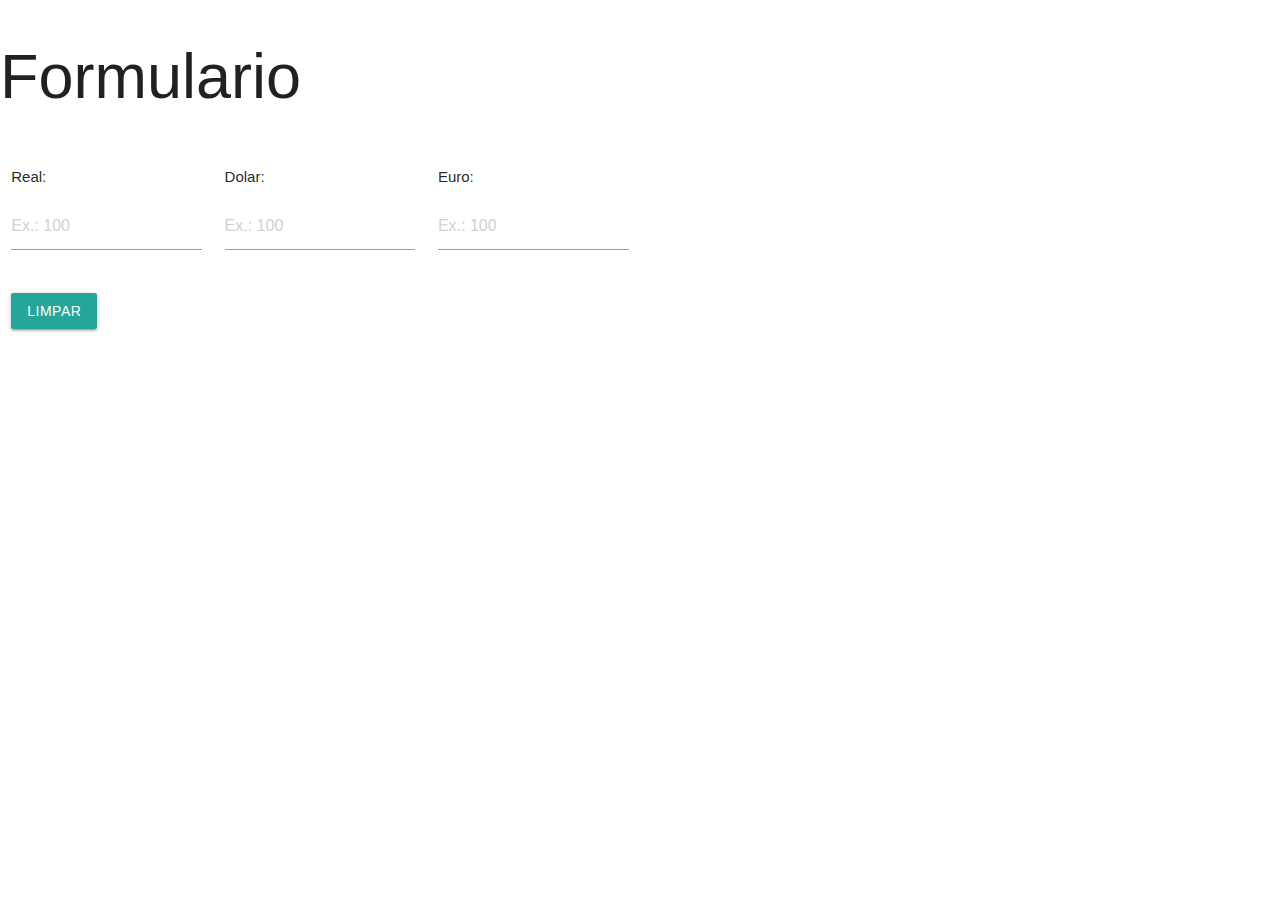
<file: Aula 3 - Conversao.html>
<!DOCTYPE html>
<html>

<head>
    <meta charset="utf-8">
    <title>Formulário</title>
    <script src="https://code.jquery.com/jquery-1.10.2.js"></script>

    <link rel="stylesheet" href="https://cdnjs.cloudflare.com/ajax/libs/materialize/1.0.0/css/materialize.min.css">
</head>

<body>

    <form action="#" name="formulario" method="get">
        <div class="row">
            <h1>Formulario</h1>

            <div class="input-field col s2">
                <p>Real:</p>
                <input type="text" name="real" placeholder="Ex.: 100" value="">
            </div>

            <div class="input-field col s2">
                <p>Dolar:</p>
                <input type="text" name="dolar" placeholder="Ex.: 100" value="">
            </div>

            <div class="input-field col s2">
                <p>Euro:</p>
                <input type="text" name="euro" placeholder="Ex.: 100" value="">
            </div>
        </div>
        <div class="row">
            <div class="col s2">
                <input type="reset" class="btn" name="limpar" id="limpar" value="Limpar">
            </div>
        </div>
    </form>

    <script>
        $('[name=real]').keyup(
            function () {
                dolar = "$ " + $('[name=real]').val() / 3.96 + " USD";
                $('[name=dolar]').val(dolar);
                euro = "€ " + $('[name=real]').val() / 4.45 + " EUR";
                $('[name=euro]').val(euro);
            });

        $('[name=dolar]').keyup(
            function () {
                real = "R$ " + $('[name=dolar]').val() * 3.96 + " BRL";
                $('[name=real]').val(real);
                euro = "€ " + $('[name=dolar]').val() / 1.12 + " EUR";
                $('[name=euro]').val(euro);
            });

        $('[name=euro]').keyup(
            function () {
                real = "R$ " + $('[name=euro]').val() * 4.45 + " BRL";
                $('[name=real]').val(real);
                dolar = "$ " + $('[name=euro]').val() * 1.12 + " USD";
                $('[name=dolar]').val(dolar);
            });
    </script>
</body>

</html>
</file>
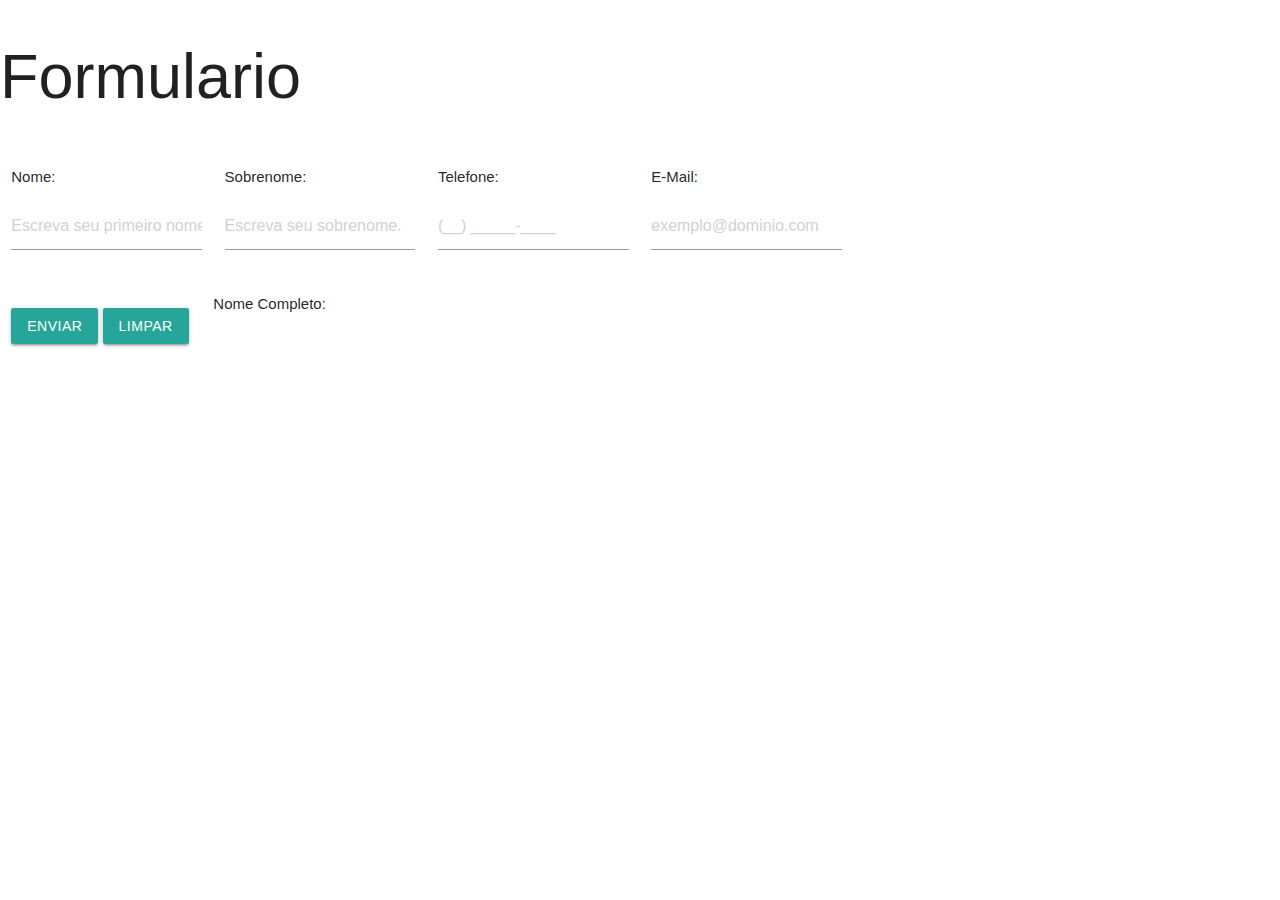
<file: Aula 3 - Formulario.html>
<!DOCTYPE html>
<html>

<head>
    <meta charset="utf-8">
    <title>Formulário</title>
    <script src="https://code.jquery.com/jquery-1.10.2.js"></script>
    <script src="https://cdnjs.cloudflare.com/ajax/libs/materialize/1.0.0/js/materialize.min.js"></script>
    <link rel="stylesheet" href="https://cdnjs.cloudflare.com/ajax/libs/materialize/1.0.0/css/materialize.min.css">
</head>

<body>
    <form action="#" name="formulario" method="get">
        <h1>Formulario</h1>
        <div class="row">
            
            <div class="input-field col s2">
                <p>Nome:</p>
                <input type="text" name="nome" placeholder="Escreva seu primeiro nome..." class="autocomplete">
            </div>

            <div class="input-field col s2">
                <p>Sobrenome:</p>
                <input type="text" name="sobrenome" placeholder="Escreva seu sobrenome." class="autocomplete">
            </div>

            <div class="input-field col s2">
                <p>Telefone:</p>
                <input type="number" name="telefone" placeholder="(__) _____-____" class="autocomplete">
            </div>

            <div class="input-field col s2">
                <p>E-Mail:</p>
                <input type="email" name="email" placeholder="exemplo@dominio.com" class="autocomplete">
            </div>
        
        </div>
        
        <div class="row">
            <div id="buttons" class="input-field col s2">
                <input type="button" class="btn" name="enviar" id="enviar" value="Enviar">
                <input type="reset" class="btn" name="limpar" id="limpar" value="Limpar">
            </div>
            <div class="row">
                <div id="resultado">Nome Completo: </div>
            </div>
        </div>
    </form>
    <script>
        $('[name=nome],[name=sobrenome]').keyup(
            function () {
                resultado = "Nome Completo: " +
                    $('[name=nome]').val() + " " +
                    $('[name=sobrenome]').val();
                $('#resultado').html(resultado);
            }
        );

        $('#limpar').click(
            function () {
                $('.error').remove();
            }
        );

        $('#enviar').click(
            function () {
                $('.error').remove();
                // if (
                //     ($('[name=nome]').val() == "") ||
                //     ($('[name=sobrenome]').val() == "") ||
                //     ($('[name=email]').val() == "") ||
                //     ($('[name=telefone]').val() == "")
                // ) {
                //     $('#buttons').append("<span class='error badge'>Há campo(s) incompletos</span>");
                //     return false;
                // }

                resultado = true;
                if ($('[name=nome]').val() == "") {
                    $('[name=nome]').after("<span class='error badge'>Campo obrigatorio</span>");
                    resultado = false;
                }
                if ($('[name=sobrenome]').val() == "") {
                    $('[name=sobrenome]').after("<span class='error badge'>Campo obrigatorio</span>");
                    resultado = false;
                }
                if ($('[name=email]').val() == "") {
                    $('[name=email]').after("<span class='error badge'>Campo obrigatorio</span>");
                    resultado = false;
                }
                if ($('[name=telefone]').val() == "") {
                    $('[name=telefone]').after("<span class='error badge'>Campo obrigatorio</span>");
                    resultado = false;
                }
                return resultado;
            }
        );
    </script>
</body>

</html>
</file>
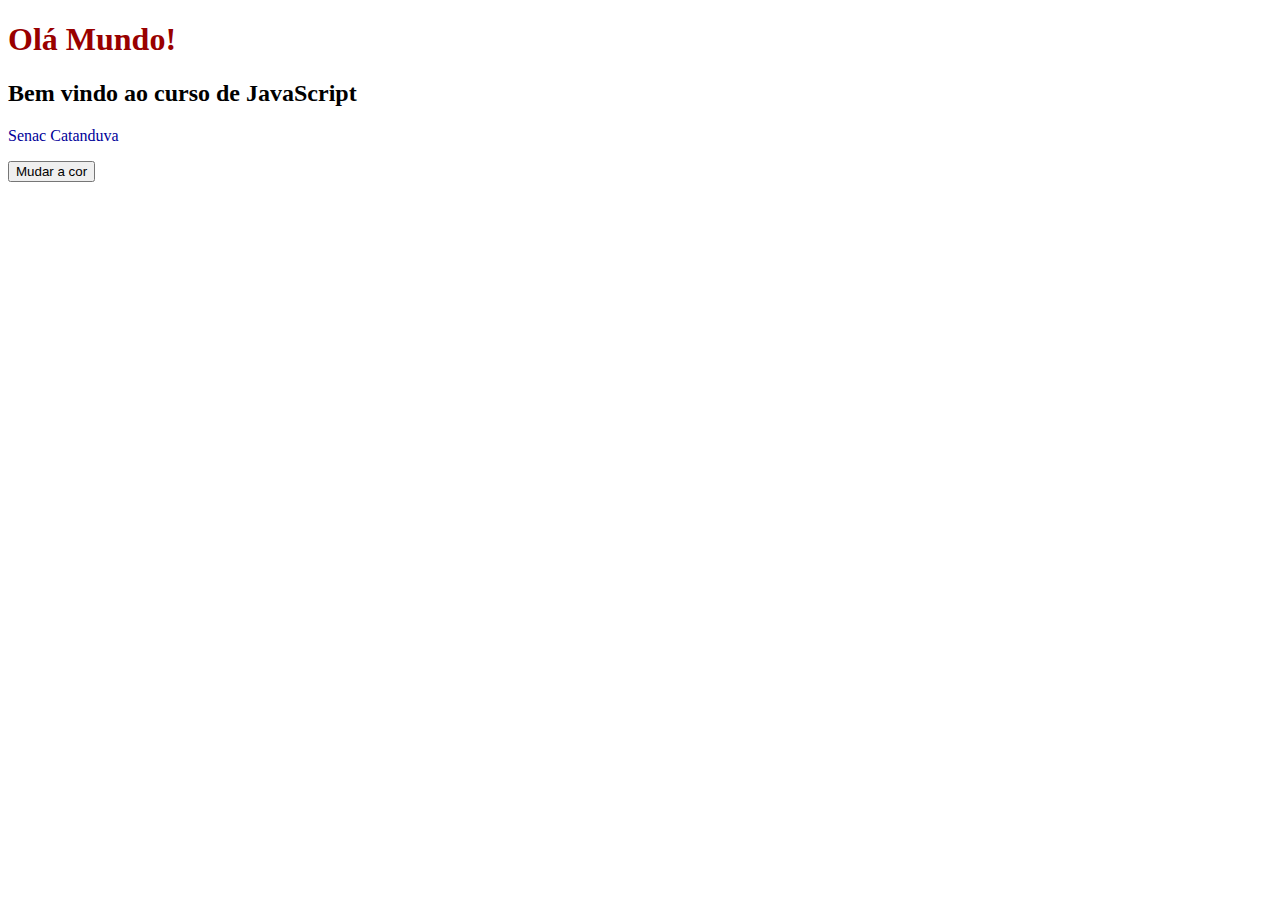
<file: Aula1.html>
<!doctype html>
<html>

<head>
	<meta charset="utf-8">
	<title>Documento JavaScript</title>
	<style>
		h1 {
			color: #900;
		}
	</style>
</head>

<body>
	<h1>Olá Mundo!</h1>
	<h2>Bem vindo ao curso de JavaScript</h2>
	<p>Senac Catanduva</p>
	<input type="button" name="mudaCor" value="Mudar a cor" onclick="
			document.getElementsByTagName('h2')[0].style.color = '#090'" />
	<script>
		document.getElementsByTagName('p')[0].style.color = '#009'
	</script>
</body>

</html>
</file>
<file: cocam/assets/css/main.css>
body{
	font-family: "Lato", Helvetica, Arial, sans-serif;
	font-size: 16px;
	letter-spacing: -0.03em;
}
a {
	color: #777777;
	text-decoration: none;
}
a:hover, a:focus{
	text-decoration: none;
}

@media (min-width: 1441px) {
	body{
		max-width: 1440px !important;
		margin:0 auto !important;
		background: #fff !important;
	}
}

/*-----------------------------------------------------------------------------------*/
/* Header */
/*-----------------------------------------------------------------------------------*/

header{
	position: fixed;
	z-index: 1000;
	top:0;
	left: 0;
	right: 0;
	width: 100%;
	background: #fff;
	box-shadow: 0px 0px 30px rgba(0, 0, 0, 0.1);
	transition: background 0.1s linear;
}
.scrolled header{
	
}
.header-container{
	display: table;
	width: 100%;
	vertical-align: middle;
	padding: 15px 0;
}
.site-title{
	margin: 0;
	padding: 0;
	display: table-cell;
	width: 80%;
	vertical-align: middle;
	position: relative;
	line-height: 1.1;
}
.site-title a{
	color: #333;
}
.site-title img{
	max-width: 100px;
	max-height: 47px;
}
.nav-toggle{
    display: table-cell;
    width: 20%;
    text-align: right;
    vertical-align: middle;
}
.desktop-nav{
	display: table-cell;
	width: 70%;
	text-align: right;
	vertical-align: middle;
}
.desktop-nav ul{
	margin: 0;
	padding: 0;
	list-style: none;
	line-height: 1em;
	text-align: right;
}
.desktop-nav ul li{
	margin: 0 0 0 20px;
	padding: 0;
	display: inline-block;
	position: relative;
}
.desktop-nav ul li.current-menu-item:before{
	content: ' ';
	position: absolute;
	background: #333;
	width: 100%;
	height: 2px;
	left: 0;
	bottom: -8px;
}
.desktop-nav ul li a{
	font-size: 20px;
	color: #88181F;
	transition:all 300ms;
}
.desktop-nav ul li a:hover{
	color: #88181F;
}
.desktop-nav ul li.lang,
.desktop-nav ul li.lang a{
	color: #C5AA61;
	font-size: 14px;
}
.desktop-nav ul li.lang a:hover{
	color: #C5AA61;
}
.mobile-nav{
	width: 250px;
	height: 100%;
	top: 0;
	z-index: 1000;
	overflow-y: scroll;
	position: fixed;
	padding: 30px;
	background: #440907;
}
.mobile-nav li{
	padding: 0 0 20px 0;
	color: #fff;
}
.mobile-nav ul li a {
	font-size: 20px;
	color: #fff;
}
.mobile-nav ul li.lang,
.mobile-nav ul li.lang a{
	color: #C5AA61;
	font-size: 14px;
}
.mobile-nav,
.push-body,
.push-body header {
	transition: all 300ms ease;
}
.mobile-nav-left {
	left: -250px;
}
.mobile-nav-right {
	right: -250px;
}
.mobile-nav-left.menu-open {
	left: 0px;
}
.mobile-nav-right.menu-open {
	right: 0px;
}
.push-body {
	overflow-x: hidden;
	position: relative;
	left: 0;
}
.push-body-toright {
	left: 250px;
}
.push-body-toleft {
	left: -250px;
}
.push-body-toright header{
	left: 250px;
}
.push-body-toleft header{
	left: -250px;
}
.nav-icon{
	width: 20px;
	height: 20px;
	padding:2px;
	position: relative;
	-webkit-transform: rotate(0deg);
	-ms-transform: rotate(0deg);
	transform: rotate(0deg);
	transition: 300ms ease-in-out;
	cursor: pointer;
}
.nav-icon span{
	display: block;
	position: absolute;
	height: 2px;
	width: 100%;
	background: #88181F;
	border-radius: px;
	opacity: 1;
	left: 0;
	-webkit-transform: rotate(0deg);
	-ms-transform: rotate(0deg);
	transform: rotate(0deg);
	transition: 300ms ease-in-out;
}
.nav-icon span:nth-child(1) {
	top: 3px;
}
.nav-icon span:nth-child(2),.nav-icon span:nth-child(3) {
	top: 9px;
}
.nav-icon span:nth-child(4) {
	top: 15px;
}
.nav-icon.open span:nth-child(1) {
	top: 9px;
	width: 0%;
	left: 50%;
}
.nav-icon.open span:nth-child(2) {
	-webkit-transform: rotate(45deg);
	-ms-transform: rotate(45deg);
	transform: rotate(45deg);
}
.nav-icon.open span:nth-child(3) {
	-webkit-transform: rotate(-45deg);
	-ms-transform: rotate(-45deg);
	transform: rotate(-45deg);
}
.nav-icon.open span:nth-child(4) {
	top: 9px;
	width: 0%;
	left: 50%;
}
.nav-spacer{
	height: 77px;
}
@media (min-width: 992px) {
		.header-container{
			/*padding: 30px 0;*/
		}
		.site-title{
			font-size:24px;
			width:30%;
		}
		.site-title img{
			max-width: 140px;
			/*max-height: 64px;*/
			max-height: 85px;
		}
		.nav-spacer{
			height: 115px;
		}
}

/*-----------------------------------------------------------------------------------*/
/* SECTIONS LEFT & RIGHT */
/*-----------------------------------------------------------------------------------*/

.section-left,
.section-right{
	position: relative;
	border-bottom: 1px solid #ddd;
}
.section-left .section-container,
.section-right .section-container{
	padding: 30px 0;
}
.section-left .title,
.section-right .title{
	color: #C5AA61;
	font-size: 25px;
	line-height: 1.1;
	margin-bottom: 15px;
	font-weight: 300;
}
.section-left .subtitle,
.section-right .subtitle{
	color: #88181F;
	font-size: 16px;
	line-height: 1.1;
	margin-bottom: 30px;
	font-weight: 300;
	margin-top: -5px;
}
.section-left .text p,
.section-right .text p{
	margin-bottom: 1em;
	line-height: 1.5;
}
.section-left .background-image,
.section-right .background-image,
.section-detail .background-image {
	min-height: 300px;
	background-repeat: no-repeat;
	background-position: center;
	background-size: cover;
}
.section-left .more,
.section-right .more{
	display: block;
	color: #C5AA61;
	font-size: 18px;
	line-height: 1.1;
	font-weight: 300;
}

@media (min-width: 992px) {
	.section-left,
	.section-right{
		padding: 100px 0;
		min-height: 600px;
	}
	.section-left .section-container,
	.section-right .section-container{
		padding: 0;
	}
	.section-left .title,
	.section-right .title{
		font-size: 50px;
		margin-bottom: 30px;
	}
	.section-left .subtitle,
	.section-right .subtitle{
		font-size: 25px;
		margin-bottom: 30px;
		margin-top: -20px;
	}
	.section-left .background-container,
	.section-right .background-container,
	.section-detail .background-container {
	    overflow: hidden;
	    position: absolute;
	    height: 100%;
	    width: 50%;
	    padding: 0px;
	    top: 0px;
	}
	.section-left .background-image,
	.section-right .background-image,
	.section-detail .background-image {
	    position: absolute;
	    top: 0px;
	    height: 100%;
	    width: 100%;
	    z-index: 0;
	}
	.section-left .background-container,
	.section-detail .background-container{
		right: 0;
	}
	.section-right .background-container{
		left: 0;
	}
	.section-left .more,
	.section-right .more{
		font-size: 20px;
	}
}

/*-----------------------------------------------------------------------------------*/
/* FOOTER */
/*-----------------------------------------------------------------------------------*/

footer{
	padding: 30px 0;
	background:#F7F7F7;
	color: #B2B2B2;
	text-align: center;
}

/*-----------------------------------------------------------------------------------*/
/* SLIDER HOME */
/*-----------------------------------------------------------------------------------*/

.slider-home{
	border-bottom: 1px solid #ddd;
}
.slider-home .swiper-pagination-bullet-active{
	background: #470D0C;
}
.slider-home .swiper-pagination-bullet-active{
	background: #470D0C;
}
.slider-home .swiper-button-prev{
	background-image:url("data:image/svg+xml;charset=utf-8,%3Csvg%20xmlns%3D'http%3A%2F%2Fwww.w3.org%2F2000%2Fsvg'%20viewBox%3D'0%200%2027%2044'%3E%3Cpath%20d%3D'M0%2C22L22%2C0l2.1%2C2.1L4.2%2C22l19.9%2C19.9L22%2C44L0%2C22L0%2C22L0%2C22z'%20fill%3D'%23470D0C'%2F%3E%3C%2Fsvg%3E");
}
.slider-home .swiper-button-next{
	background-image:url("data:image/svg+xml;charset=utf-8,%3Csvg%20xmlns%3D'http%3A%2F%2Fwww.w3.org%2F2000%2Fsvg'%20viewBox%3D'0%200%2027%2044'%3E%3Cpath%20d%3D'M27%2C22L27%2C22L5%2C44l-2.1-2.1L22.8%2C22L2.9%2C2.1L5%2C0L27%2C22L27%2C22z'%20fill%3D'%23470D0C'%2F%3E%3C%2Fsvg%3E");
}
.slide-left,
.slide-right{
	position: relative;
	overflow: hidden;
}
.slide-left .slide-container,
.slide-right .slide-container{
	padding: 65px 0 85px 0;
	text-align: center;
}
.slide-left .title,
.slide-right .title{
	color: #C5AA61;
	font-size: 40px;
	margin-bottom: 15px;
}
.slide-left .subtitle,
.slide-right .subtitle{
	color: #5C0200;
	font-size: 25px;
	line-height: 1.1;
	font-weight: 300;
}
.slide-left .background-image,
.slide-right .background-image {
	min-height: 300px;
	background-repeat: no-repeat;
	background-position: center;
	background-size: cover;
}

@media (min-width: 992px) {
	.slide-left,
	.slide-right{
		padding: 200px 0 250px 0;
	}
	.slide-left .slide-container,
	.slide-right .slide-container{
		padding: 0;
		text-align: left;
	}
	.slide-left .title,
	.slide-right .title{
		font-size: 85px;
		margin-bottom: 5px;
	}
	.slide-left .subtitle,
	.slide-right .subtitle{
		font-size: 50px;
	}
	.slide-left .background-container,
	.slide-right .background-container {
	    overflow: hidden;
	    position: absolute;
	    height: 100%;
	    width: 50%;
	    padding: 0px;
	    top: 0px;
	}
	.slide-left .background-image,
	.slide-right .background-image {
	    position: absolute;
	    top: 0px;
	    height: 100%;
	    width: 100%;
	    z-index: 0;
	}
	.slide-left .background-container{
		right: 5%;
	}
	.slide-right .background-container{
		left: 5%;
	}
}
/*-----------------------------------------------------------------------------------*/
/* PAGE HEADER */
/*-----------------------------------------------------------------------------------*/

.page-header{
	/*min-height: 200px;*/
	padding: 80px 0 87px 0;
	border-bottom: 1px solid #ddd;
	position: relative;
	overflow-x: hidden;
}
.page-header .title{
	font-size: 40px;
	text-align: center;
	font-weight: 300;
	color: #470D0C;
	margin-bottom: 10px;
}
.page-header-empresa .title{
	margin-bottom: 35px;
}
.page-header .subtitle{
	font-size: 18px;
	color:#C5AA61;
	text-align: center;
	font-weight: 300;
}
.page-header .subtitle img{
	max-width: 100%;
	height: auto;
}
@media (min-width: 992px) {
	.page-header{
		padding: 160px 0 175px 0;
		min-height: 400px;
	}
	.page-header .title{
		font-size: 80px;
		margin-bottom: 10px;
	}
	.page-header-empresa .title{
		margin-bottom: 70px;
	}
	.page-header .subtitle{
		font-size: 25px;
	}
	.page-header-empresa:before{
		content: '';
		display: block;
		width: 586px;
		height: 587px;
		position: absolute;
		z-index: -100;
		background: url(../img/img-1192.jpg);
		background-repeat: no-repeat;
		background-size: contain;
		top: -204px;
		left: -139px;
	}
	.page-header-empresa:after{
		content: '';
		display: block;
		width: 922px;
		height: 797px;
		position: absolute;
		z-index: -100;
		background: url(../img/img-1197.jpg);
		background-repeat: no-repeat;
		background-size: contain;
		top: -356px;
		right: -500px;
	}
	.page-header-produtos:before{
		content: '';
		display: block;
		width: 967px;
		height: 644px;
		position: absolute;
		z-index: -100;
		background: url(../img/img-1196.jpg);
		background-repeat: no-repeat;
		background-size: contain;
		top: -290px;
		left: -377px;
	}
	.page-header-produtos:after{
		content: '';
		display: block;
		width: 1294px;
		height: 805px;
		position: absolute;
		z-index: -100;
		background: url(../img/img-1215.jpg);
		background-repeat: no-repeat;
		background-size: contain;
		top: -430px;
		right: -900px;
	}
	.page-header-contato:before{
		content: '';
		display: block;
		width: 692px;
		height: 812px;
		position: absolute;
		z-index: -100;
		background: url(../img/img-1647.jpg);
		background-repeat: no-repeat;
		background-size: contain;
		top: -483px;
		left: -152px;
	}
	.page-header-contato:after{
		content: '';
		display: block;
		width: 652px;
		height: 433px;
		position: absolute;
		z-index: -100;
		background: url(../img/img-00.jpg);
		background-repeat: no-repeat;
		background-size: contain;
		top: -115px;
		right: -50px;
	}
}

/*-----------------------------------------------------------------------------------*/
/* PARALLAX */
/*-----------------------------------------------------------------------------------*/

.section-parallax{
	height: 370px;
	background-position: center;
	background-size: 100% auto;
	background-repeat: no-repeat;
}

/*-----------------------------------------------------------------------------------*/
/* SECTIONS HIGHLIGHT LEFT & HIGHLIGHT RIGHT */
/*-----------------------------------------------------------------------------------*/

.section-highlight-left,
.section-highlight-right{
	position: relative;
}
.section-highlight-left .section-container,
.section-highlight-right .section-container{
	padding: 65px 0;
	text-align: center;
}
.section-highlight-left .title,
.section-highlight-right .title{
	color: #5C0200;
	font-size: 30px;
	line-height: 1.1;
	margin-bottom: 15px;
	font-weight: 300;
}
.section-highlight-left .subtitle,
.section-highlight-right .subtitle{
	color: #C5AA61;
	font-size: 20px;
	font-weight: 300;
}
.section-highlight-left .text p,
.section-highlight-right .text p{
	margin-bottom: 1em;
	line-height: 1.5;
}
.section-highlight-left .background-image,
.section-highlight-right .background-image {
	min-height: 300px;
	background-repeat: no-repeat;
	background-position: center;
	background-size: cover;
}

@media (min-width: 992px) {
	.section-highlight-left,
	.section-highlight-right{
		padding: 170px 0;
	}
	.section-highlight-left .section-container,
	.section-highlight-right .section-container{
		padding: 0;
	}
	.section-highlight-left .title,
	.section-highlight-right .title{
		font-size: 50px;
	}
	.section-highlight-left .subtitle,
	.section-highlight-right .subtitle{
		font-size: 40px;
	}
	.section-highlight-left .background-container,
	.section-highlight-right .background-container {
	    overflow: hidden;
	    position: absolute;
	    height: 100%;
	    width: 33.33333333%;
	    padding: 0px;
	    top: 0px;
	}
	.section-highlight-left .background-image,
	.section-highlight-right .background-image {
	    position: absolute;
	    top: 0px;
	    height: 100%;
	    width: 100%;
	    z-index: 0;
	}
	.section-highlight-left .background-container{
		right: 0;
	}
	.section-highlight-right .background-container{
		left: 0;
	}
}

/*-----------------------------------------------------------------------------------*/
/* CONTACT FORM */
/*-----------------------------------------------------------------------------------*/
.contact-form {
	padding: 60px 0;
}
.contact-form .title{
	font-size: 18px;
	text-align: left;
	line-height: 1.5;
	font-weight: bold;
}
.contact-form .text{
	font-size: 18px;
	text-align: left;
	line-height: 1.5;
	margin-bottom: 40px;
}
@media (min-width: 992px) {
	.contact-form {
		padding: 120px 0;
	}
}
.contact-form input[type='text']{
	width: 100%;
	height: 40px;
	padding: 6px 12px;
	width:100%;
	border:1px solid #ddd;
	margin-bottom:15px;
	box-shadow: inset 0 2px 2px 0px rgba(0,0,0,0.05);
	border-radius:2px;
}
.contact-form textarea{
	width: 100%;
	min-height: 200px;
	padding: 6px 12px;
	width:100%;
	border:1px solid #ddd;
	margin-bottom:15px;
	box-shadow: inset 0 2px 2px 0px rgba(0,0,0,0.05);
	border-radius:2px;
}
.contact-form input[type='text']:focus,
.contact-form textarea:focus{
	border:1px solid #bbb;
}
.contact-form input[type='submit']{
	border-radius: 2px;
	background: #470D0C;
	color: #fff;
	display: inline-block;
	white-space: nowrap;
	padding: 15px 24px;
	font-size: 16px;
	line-height: 1;
	border:0;
}

/*-----------------------------------------------------------------------------------*/
/* SECTION DETAIL */
/*-----------------------------------------------------------------------------------*/

.section-detail{
	position: relative;
}
.section-detail .text p{
	margin-bottom: 1em;
	line-height: 1.5;
}
.section-detail .section-container{
	padding: 30px 0;
}
.section-detail .title{
	color: #C5AA61;
	font-size: 25px;
	line-height: 1.1;
	margin-bottom: 15px;
	font-weight: 300;
}
.section-detail .logos{
	margin: 40px 0 0 0;
	text-align: center;
}
.section-detail .logos img{
	margin: 0 20px 20px 0;
	height: 55px;
}
@media (min-width: 992px) {
	.section-detail{
		padding: 100px 0 30px 0;
		min-height: 600px;
	}
	.section-detail .section-container{
		padding: 0;
	}
	.section-detail .title{
		font-size: 42px;
		margin-bottom: 30px;
	}
	.section-detail .logos{
		text-align: left;
	}
	.section-detail .logos img{
		margin: 0 20px 20px 0;
		height: 65px;
	}
}

/*-----------------------------------------------------------------------------------*/
/* SECTION DETAIL */
/*-----------------------------------------------------------------------------------*/

.section-detail-image img{
	max-width: 100%;
}

/*-----------------------------------------------------------------------------------*/
/* TABLE */
/*-----------------------------------------------------------------------------------*/

.section-table{
	padding:30px 0;
}
.table-title{
	font-size: 20px;
	color: #C5AA61;
	font-weight: 300;
	margin:0 0 20px 0;
}
.table{
	width: 100%;
	table-layout: fixed;
	text-align: center;
	/*margin:0 0 30px 0;*/
}
.table td{
	padding:5px;
	border: 1px solid #C5AA61;
	vertical-align: middle;
	line-height: 1.3;
}
.table th{
	padding:5px;
	border: 1px solid #814624;
	background: #814624;
	vertical-align: middle;
	line-height: 1.3;
	color: #fff;
}
.table.table-small{
	text-align: left;
	width: 50%;
}
.table.table-small tbody{
	border: 1px solid #C5AA61;
}
.table.table-small td{
	border: 0;
	line-height: 1.5;
}
@media (min-width: 992px) {
	.table{
		/*margin:0 0 60px 0;*/
	}
	.table th{
		padding:15px;
	}
	.table td{
		padding:20px;
	}
	.section-table{
		padding:40px 0;
	}
	.table-title{
		font-size: 25px;
	}
}

/*-----------------------------------------------------------------------------------*/
/* SECTION VIDEO */
/*-----------------------------------------------------------------------------------*/

.section-video{
	padding: 20px 0;
}
</file>
<file: cocam/assets/css/video-js.css>
.video-js .vjs-big-play-button:before, .video-js .vjs-control:before, .video-js .vjs-modal-dialog, .vjs-modal-dialog .vjs-modal-dialog-content {
  position: absolute;
  top: 0;
  left: 0;
  width: 100%;
  height: 100%; }

.video-js .vjs-big-play-button:before, .video-js .vjs-control:before {
  text-align: center; }

@font-face {
  font-family: VideoJS;
  src: url("../font/1.5.1/VideoJS.eot?#iefix") format("eot"); }

@font-face {
  font-family: VideoJS;
  src: url([data-uri]) format("woff"), url([data-uri]) format("truetype");
  font-weight: normal;
  font-style: normal; }

.vjs-icon-play, .video-js .vjs-big-play-button, .video-js .vjs-play-control {
  font-family: VideoJS;
  font-weight: normal;
  font-style: normal; }
  .vjs-icon-play:before, .video-js .vjs-big-play-button:before, .video-js .vjs-play-control:before {
    content: '\f101'; }

.vjs-icon-play-circle {
  font-family: VideoJS;
  font-weight: normal;
  font-style: normal; }
  .vjs-icon-play-circle:before {
    content: '\f102'; }

.vjs-icon-pause, .video-js .vjs-play-control.vjs-playing {
  font-family: VideoJS;
  font-weight: normal;
  font-style: normal; }
  .vjs-icon-pause:before, .video-js .vjs-play-control.vjs-playing:before {
    content: '\f103'; }

.vjs-icon-volume-mute, .video-js .vjs-mute-control.vjs-vol-0,
.video-js .vjs-volume-menu-button.vjs-vol-0 {
  font-family: VideoJS;
  font-weight: normal;
  font-style: normal; }
  .vjs-icon-volume-mute:before, .video-js .vjs-mute-control.vjs-vol-0:before,
  .video-js .vjs-volume-menu-button.vjs-vol-0:before {
    content: '\f104'; }

.vjs-icon-volume-low, .video-js .vjs-mute-control.vjs-vol-1,
.video-js .vjs-volume-menu-button.vjs-vol-1 {
  font-family: VideoJS;
  font-weight: normal;
  font-style: normal; }
  .vjs-icon-volume-low:before, .video-js .vjs-mute-control.vjs-vol-1:before,
  .video-js .vjs-volume-menu-button.vjs-vol-1:before {
    content: '\f105'; }

.vjs-icon-volume-mid, .video-js .vjs-mute-control.vjs-vol-2,
.video-js .vjs-volume-menu-button.vjs-vol-2 {
  font-family: VideoJS;
  font-weight: normal;
  font-style: normal; }
  .vjs-icon-volume-mid:before, .video-js .vjs-mute-control.vjs-vol-2:before,
  .video-js .vjs-volume-menu-button.vjs-vol-2:before {
    content: '\f106'; }

.vjs-icon-volume-high, .video-js .vjs-mute-control,
.video-js .vjs-volume-menu-button {
  font-family: VideoJS;
  font-weight: normal;
  font-style: normal; }
  .vjs-icon-volume-high:before, .video-js .vjs-mute-control:before,
  .video-js .vjs-volume-menu-button:before {
    content: '\f107'; }

.vjs-icon-fullscreen-enter, .video-js .vjs-fullscreen-control {
  font-family: VideoJS;
  font-weight: normal;
  font-style: normal; }
  .vjs-icon-fullscreen-enter:before, .video-js .vjs-fullscreen-control:before {
    content: '\f108'; }

.vjs-icon-fullscreen-exit, .video-js.vjs-fullscreen .vjs-fullscreen-control {
  font-family: VideoJS;
  font-weight: normal;
  font-style: normal; }
  .vjs-icon-fullscreen-exit:before, .video-js.vjs-fullscreen .vjs-fullscreen-control:before {
    content: '\f109'; }

.vjs-icon-square {
  font-family: VideoJS;
  font-weight: normal;
  font-style: normal; }
  .vjs-icon-square:before {
    content: '\f10a'; }

.vjs-icon-spinner {
  font-family: VideoJS;
  font-weight: normal;
  font-style: normal; }
  .vjs-icon-spinner:before {
    content: '\f10b'; }

.vjs-icon-subtitles, .video-js .vjs-subtitles-button {
  font-family: VideoJS;
  font-weight: normal;
  font-style: normal; }
  .vjs-icon-subtitles:before, .video-js .vjs-subtitles-button:before {
    content: '\f10c'; }

.vjs-icon-captions, .video-js .vjs-captions-button {
  font-family: VideoJS;
  font-weight: normal;
  font-style: normal; }
  .vjs-icon-captions:before, .video-js .vjs-captions-button:before {
    content: '\f10d'; }

.vjs-icon-chapters, .video-js .vjs-chapters-button {
  font-family: VideoJS;
  font-weight: normal;
  font-style: normal; }
  .vjs-icon-chapters:before, .video-js .vjs-chapters-button:before {
    content: '\f10e'; }

.vjs-icon-share {
  font-family: VideoJS;
  font-weight: normal;
  font-style: normal; }
  .vjs-icon-share:before {
    content: '\f10f'; }

.vjs-icon-cog {
  font-family: VideoJS;
  font-weight: normal;
  font-style: normal; }
  .vjs-icon-cog:before {
    content: '\f110'; }

.vjs-icon-circle, .video-js .vjs-mouse-display, .video-js .vjs-play-progress, .video-js .vjs-volume-level {
  font-family: VideoJS;
  font-weight: normal;
  font-style: normal; }
  .vjs-icon-circle:before, .video-js .vjs-mouse-display:before, .video-js .vjs-play-progress:before, .video-js .vjs-volume-level:before {
    content: '\f111'; }

.vjs-icon-circle-outline {
  font-family: VideoJS;
  font-weight: normal;
  font-style: normal; }
  .vjs-icon-circle-outline:before {
    content: '\f112'; }

.vjs-icon-circle-inner-circle {
  font-family: VideoJS;
  font-weight: normal;
  font-style: normal; }
  .vjs-icon-circle-inner-circle:before {
    content: '\f113'; }

.vjs-icon-hd {
  font-family: VideoJS;
  font-weight: normal;
  font-style: normal; }
  .vjs-icon-hd:before {
    content: '\f114'; }

.vjs-icon-cancel, .video-js .vjs-control.vjs-close-button {
  font-family: VideoJS;
  font-weight: normal;
  font-style: normal; }
  .vjs-icon-cancel:before, .video-js .vjs-control.vjs-close-button:before {
    content: '\f115'; }

.vjs-icon-replay {
  font-family: VideoJS;
  font-weight: normal;
  font-style: normal; }
  .vjs-icon-replay:before {
    content: '\f116'; }

.vjs-icon-facebook {
  font-family: VideoJS;
  font-weight: normal;
  font-style: normal; }
  .vjs-icon-facebook:before {
    content: '\f117'; }

.vjs-icon-gplus {
  font-family: VideoJS;
  font-weight: normal;
  font-style: normal; }
  .vjs-icon-gplus:before {
    content: '\f118'; }

.vjs-icon-linkedin {
  font-family: VideoJS;
  font-weight: normal;
  font-style: normal; }
  .vjs-icon-linkedin:before {
    content: '\f119'; }

.vjs-icon-twitter {
  font-family: VideoJS;
  font-weight: normal;
  font-style: normal; }
  .vjs-icon-twitter:before {
    content: '\f11a'; }

.vjs-icon-tumblr {
  font-family: VideoJS;
  font-weight: normal;
  font-style: normal; }
  .vjs-icon-tumblr:before {
    content: '\f11b'; }

.vjs-icon-pinterest {
  font-family: VideoJS;
  font-weight: normal;
  font-style: normal; }
  .vjs-icon-pinterest:before {
    content: '\f11c'; }

.vjs-icon-audio-description, .video-js .vjs-descriptions-button {
  font-family: VideoJS;
  font-weight: normal;
  font-style: normal; }
  .vjs-icon-audio-description:before, .video-js .vjs-descriptions-button:before {
    content: '\f11d'; }

.video-js {
  display: block;
  vertical-align: top;
  box-sizing: border-box;
  color: #fff;
  background-color: #000;
  position: relative;
  padding: 0;
  font-size: 10px;
  line-height: 1;
  font-weight: normal;
  font-style: normal;
  font-family: Arial, Helvetica, sans-serif;
  -webkit-user-select: none;
  -moz-user-select: none;
  -ms-user-select: none;
  user-select: none; }
  .video-js:-moz-full-screen {
    position: absolute; }
  .video-js:-webkit-full-screen {
    width: 100% !important;
    height: 100% !important; }

.video-js *,
.video-js *:before,
.video-js *:after {
  box-sizing: inherit; }

.video-js ul {
  font-family: inherit;
  font-size: inherit;
  line-height: inherit;
  list-style-position: outside;
  margin-left: 0;
  margin-right: 0;
  margin-top: 0;
  margin-bottom: 0; }

.video-js.vjs-fluid,
.video-js.vjs-16-9,
.video-js.vjs-4-3 {
  width: 100%;
  max-width: 100%;
  height: 0; }

.video-js.vjs-16-9 {
  padding-top: 56.25%; }

.video-js.vjs-4-3 {
  padding-top: 75%; }

.video-js.vjs-fill {
  width: 100%;
  height: 100%; }

.video-js .vjs-tech {
  position: absolute;
  top: 0;
  left: 0;
  width: 100%;
  height: 100%; }

body.vjs-full-window {
  padding: 0;
  margin: 0;
  height: 100%;
  overflow-y: auto; }

.vjs-full-window .video-js.vjs-fullscreen {
  position: fixed;
  overflow: hidden;
  z-index: 1000;
  left: 0;
  top: 0;
  bottom: 0;
  right: 0; }

.video-js.vjs-fullscreen {
  width: 100% !important;
  height: 100% !important;
  padding-top: 0 !important; }

.video-js.vjs-fullscreen.vjs-user-inactive {
  cursor: none; }

.vjs-hidden {
  display: none !important; }

.vjs-disabled {
  opacity: 0.5;
  cursor: default; }

.video-js .vjs-offscreen {
  height: 1px;
  left: -9999px;
  position: absolute;
  top: 0;
  width: 1px; }

.vjs-lock-showing {
  display: block !important;
  opacity: 1;
  visibility: visible; }

.vjs-no-js {
  padding: 20px;
  color: #fff;
  background-color: #000;
  font-size: 18px;
  font-family: Arial, Helvetica, sans-serif;
  text-align: center;
  width: 300px;
  height: 150px;
  margin: 0px auto; }

.vjs-no-js a,
.vjs-no-js a:visited {
  color: #66A8CC; }

.video-js .vjs-big-play-button {
  font-size: 3em;
  line-height: 1.5em;
  height: 1.5em;
  width: 3em;
  display: block;
  position: absolute;
  top: 10px;
  left: 10px;
  padding: 0;
  cursor: pointer;
  opacity: 1;
  border: 0.06666em solid #fff;
  background-color: #2B333F;
  background-color: rgba(43, 51, 63, 0.7);
  -webkit-border-radius: 0.3em;
  -moz-border-radius: 0.3em;
  border-radius: 0.3em;
  -webkit-transition: all 0.4s;
  -moz-transition: all 0.4s;
  -o-transition: all 0.4s;
  transition: all 0.4s; }

.vjs-big-play-centered .vjs-big-play-button {
  top: 50%;
  left: 50%;
  margin-top: -0.75em;
  margin-left: -1.5em; }

.video-js:hover .vjs-big-play-button,
.video-js .vjs-big-play-button:focus {
  outline: 0;
  border-color: #fff;
  background-color: #73859f;
  background-color: rgba(115, 133, 159, 0.5);
  -webkit-transition: all 0s;
  -moz-transition: all 0s;
  -o-transition: all 0s;
  transition: all 0s; }

.vjs-controls-disabled .vjs-big-play-button,
.vjs-has-started .vjs-big-play-button,
.vjs-using-native-controls .vjs-big-play-button,
.vjs-error .vjs-big-play-button {
  display: none; }

.video-js button {
  background: none;
  border: none;
  color: inherit;
  display: inline-block;
  overflow: visible;
  font-size: inherit;
  line-height: inherit;
  text-transform: none;
  text-decoration: none;
  transition: none;
  -webkit-appearance: none;
  -moz-appearance: none;
  appearance: none; }

.video-js .vjs-control.vjs-close-button {
  cursor: pointer;
  height: 3em;
  position: absolute;
  right: 0;
  top: 0.5em;
  z-index: 2; }

.vjs-menu-button {
  cursor: pointer; }

.vjs-menu-button.vjs-disabled {
  cursor: default; }

.vjs-workinghover .vjs-menu-button.vjs-disabled:hover .vjs-menu {
  display: none; }

.vjs-menu .vjs-menu-content {
  display: block;
  padding: 0;
  margin: 0;
  overflow: auto; }

.vjs-scrubbing .vjs-menu-button:hover .vjs-menu {
  display: none; }

.vjs-menu li {
  list-style: none;
  margin: 0;
  padding: 0.2em 0;
  line-height: 1.4em;
  font-size: 1.2em;
  text-align: center;
  text-transform: lowercase; }

.vjs-menu li:focus,
.vjs-menu li:hover {
  outline: 0;
  background-color: #73859f;
  background-color: rgba(115, 133, 159, 0.5); }

.vjs-menu li.vjs-selected,
.vjs-menu li.vjs-selected:focus,
.vjs-menu li.vjs-selected:hover {
  background-color: #fff;
  color: #2B333F; }

.vjs-menu li.vjs-menu-title {
  text-align: center;
  text-transform: uppercase;
  font-size: 1em;
  line-height: 2em;
  padding: 0;
  margin: 0 0 0.3em 0;
  font-weight: bold;
  cursor: default; }

.vjs-menu-button-popup .vjs-menu {
  display: none;
  position: absolute;
  bottom: 0;
  width: 10em;
  left: -3em;
  height: 0em;
  margin-bottom: 1.5em;
  border-top-color: rgba(43, 51, 63, 0.7); }

.vjs-menu-button-popup .vjs-menu .vjs-menu-content {
  background-color: #2B333F;
  background-color: rgba(43, 51, 63, 0.7);
  position: absolute;
  width: 100%;
  bottom: 1.5em;
  max-height: 15em; }

.vjs-workinghover .vjs-menu-button-popup:hover .vjs-menu,
.vjs-menu-button-popup .vjs-menu.vjs-lock-showing {
  display: block; }

.video-js .vjs-menu-button-inline {
  -webkit-transition: all 0.4s;
  -moz-transition: all 0.4s;
  -o-transition: all 0.4s;
  transition: all 0.4s;
  overflow: hidden; }

.video-js .vjs-menu-button-inline:before {
  width: 2.222222222em; }

.video-js .vjs-menu-button-inline:hover,
.video-js .vjs-menu-button-inline:focus,
.video-js .vjs-menu-button-inline.vjs-slider-active,
.video-js.vjs-no-flex .vjs-menu-button-inline {
  width: 12em; }

.video-js .vjs-menu-button-inline.vjs-slider-active {
  -webkit-transition: none;
  -moz-transition: none;
  -o-transition: none;
  transition: none; }

.vjs-menu-button-inline .vjs-menu {
  opacity: 0;
  height: 100%;
  width: auto;
  position: absolute;
  left: 4em;
  top: 0;
  padding: 0;
  margin: 0;
  -webkit-transition: all 0.4s;
  -moz-transition: all 0.4s;
  -o-transition: all 0.4s;
  transition: all 0.4s; }

.vjs-menu-button-inline:hover .vjs-menu,
.vjs-menu-button-inline:focus .vjs-menu,
.vjs-menu-button-inline.vjs-slider-active .vjs-menu {
  display: block;
  opacity: 1; }

.vjs-no-flex .vjs-menu-button-inline .vjs-menu {
  display: block;
  opacity: 1;
  position: relative;
  width: auto; }

.vjs-no-flex .vjs-menu-button-inline:hover .vjs-menu,
.vjs-no-flex .vjs-menu-button-inline:focus .vjs-menu,
.vjs-no-flex .vjs-menu-button-inline.vjs-slider-active .vjs-menu {
  width: auto; }

.vjs-menu-button-inline .vjs-menu-content {
  width: auto;
  height: 100%;
  margin: 0;
  overflow: hidden; }

.video-js .vjs-control-bar {
  display: none;
  width: 100%;
  position: absolute;
  bottom: 0;
  left: 0;
  right: 0;
  height: 3.0em;
  background-color: #2B333F;
  background-color: rgba(43, 51, 63, 0.7); }

.vjs-has-started .vjs-control-bar {
  display: -webkit-box;
  display: -webkit-flex;
  display: -ms-flexbox;
  display: flex;
  visibility: visible;
  opacity: 1;
  -webkit-transition: visibility 0.1s, opacity 0.1s;
  -moz-transition: visibility 0.1s, opacity 0.1s;
  -o-transition: visibility 0.1s, opacity 0.1s;
  transition: visibility 0.1s, opacity 0.1s; }

.vjs-has-started.vjs-user-inactive.vjs-playing .vjs-control-bar {
  visibility: hidden;
  opacity: 0;
  -webkit-transition: visibility 1s, opacity 1s;
  -moz-transition: visibility 1s, opacity 1s;
  -o-transition: visibility 1s, opacity 1s;
  transition: visibility 1s, opacity 1s; }

.vjs-controls-disabled .vjs-control-bar,
.vjs-using-native-controls .vjs-control-bar,
.vjs-error .vjs-control-bar {
  display: none !important; }

.vjs-audio.vjs-has-started.vjs-user-inactive.vjs-playing .vjs-control-bar {
  opacity: 1;
  visibility: visible; }

@media \0screen {
  .vjs-user-inactive.vjs-playing .vjs-control-bar :before {
    content: ""; } }

.vjs-has-started.vjs-no-flex .vjs-control-bar {
  display: table; }

.video-js .vjs-control {
  outline: none;
  position: relative;
  text-align: center;
  margin: 0;
  padding: 0;
  height: 100%;
  width: 4em;
  -webkit-box-flex: none;
  -moz-box-flex: none;
  -webkit-flex: none;
  -ms-flex: none;
  flex: none; }
  .video-js .vjs-control:before {
    font-size: 1.8em;
    line-height: 1.67; }

.video-js .vjs-control:focus:before,
.video-js .vjs-control:hover:before,
.video-js .vjs-control:focus {
  text-shadow: 0em 0em 1em white; }

.video-js .vjs-control-text {
  border: 0;
  clip: rect(0 0 0 0);
  height: 1px;
  margin: -1px;
  overflow: hidden;
  padding: 0;
  position: absolute;
  width: 1px; }

.vjs-no-flex .vjs-control {
  display: table-cell;
  vertical-align: middle; }

.video-js .vjs-custom-control-spacer {
  display: none; }

.video-js .vjs-progress-control {
  -webkit-box-flex: auto;
  -moz-box-flex: auto;
  -webkit-flex: auto;
  -ms-flex: auto;
  flex: auto;
  display: -webkit-box;
  display: -webkit-flex;
  display: -ms-flexbox;
  display: flex;
  -webkit-box-align: center;
  -webkit-align-items: center;
  -ms-flex-align: center;
  align-items: center;
  min-width: 4em; }

.vjs-live .vjs-progress-control {
  display: none; }

.video-js .vjs-progress-holder {
  -webkit-box-flex: auto;
  -moz-box-flex: auto;
  -webkit-flex: auto;
  -ms-flex: auto;
  flex: auto;
  -webkit-transition: all 0.2s;
  -moz-transition: all 0.2s;
  -o-transition: all 0.2s;
  transition: all 0.2s;
  height: 0.3em; }

.video-js .vjs-progress-control:hover .vjs-progress-holder {
  font-size: 1.666666666666666666em; }

/* If we let the font size grow as much as everything else, the current time tooltip ends up
 ginormous. If you'd like to enable the current time tooltip all the time, this should be disabled
 to avoid a weird hitch when you roll off the hover. */
.video-js .vjs-progress-control:hover .vjs-time-tooltip,
.video-js .vjs-progress-control:hover .vjs-mouse-display:after,
.video-js .vjs-progress-control:hover .vjs-play-progress:after {
  font-family: Arial, Helvetica, sans-serif;
  visibility: visible;
  font-size: 0.6em; }

.video-js .vjs-progress-holder .vjs-play-progress,
.video-js .vjs-progress-holder .vjs-load-progress,
.video-js .vjs-progress-holder .vjs-tooltip-progress-bar,
.video-js .vjs-progress-holder .vjs-load-progress div {
  position: absolute;
  display: block;
  height: 0.3em;
  margin: 0;
  padding: 0;
  width: 0;
  left: 0;
  top: 0; }

.video-js .vjs-mouse-display:before {
  display: none; }

.video-js .vjs-play-progress {
  background-color: #fff; }
  .video-js .vjs-play-progress:before {
    position: absolute;
    top: -0.333333333333333em;
    right: -0.5em;
    font-size: 0.9em; }

.video-js .vjs-time-tooltip,
.video-js .vjs-mouse-display:after,
.video-js .vjs-play-progress:after {
  visibility: hidden;
  pointer-events: none;
  position: absolute;
  top: -3.4em;
  right: -1.9em;
  font-size: 0.9em;
  color: #000;
  content: attr(data-current-time);
  padding: 6px 8px 8px 8px;
  background-color: #fff;
  background-color: rgba(255, 255, 255, 0.8);
  -webkit-border-radius: 0.3em;
  -moz-border-radius: 0.3em;
  border-radius: 0.3em; }

.video-js .vjs-time-tooltip,
.video-js .vjs-play-progress:before,
.video-js .vjs-play-progress:after {
  z-index: 1; }

.video-js .vjs-progress-control .vjs-keep-tooltips-inside:after {
  display: none; }

.video-js .vjs-load-progress {
  background: #bfc7d3;
  background: rgba(115, 133, 159, 0.5); }

.video-js .vjs-load-progress div {
  background: white;
  background: rgba(115, 133, 159, 0.75); }

.video-js.vjs-no-flex .vjs-progress-control {
  width: auto; }

.video-js .vjs-time-tooltip {
  display: inline-block;
  height: 2.4em;
  position: relative;
  float: right;
  right: -1.9em; }

.vjs-tooltip-progress-bar {
  visibility: hidden; }

.video-js .vjs-progress-control .vjs-mouse-display {
  display: none;
  position: absolute;
  width: 1px;
  height: 100%;
  background-color: #000;
  z-index: 1; }

.vjs-no-flex .vjs-progress-control .vjs-mouse-display {
  z-index: 0; }

.video-js .vjs-progress-control:hover .vjs-mouse-display {
  display: block; }

.video-js.vjs-user-inactive .vjs-progress-control .vjs-mouse-display,
.video-js.vjs-user-inactive .vjs-progress-control .vjs-mouse-display:after {
  visibility: hidden;
  opacity: 0;
  -webkit-transition: visibility 1s, opacity 1s;
  -moz-transition: visibility 1s, opacity 1s;
  -o-transition: visibility 1s, opacity 1s;
  transition: visibility 1s, opacity 1s; }

.video-js.vjs-user-inactive.vjs-no-flex .vjs-progress-control .vjs-mouse-display,
.video-js.vjs-user-inactive.vjs-no-flex .vjs-progress-control .vjs-mouse-display:after {
  display: none; }

.vjs-mouse-display .vjs-time-tooltip,
.video-js .vjs-progress-control .vjs-mouse-display:after {
  color: #fff;
  background-color: #000;
  background-color: rgba(0, 0, 0, 0.8); }

.video-js .vjs-slider {
  outline: 0;
  position: relative;
  cursor: pointer;
  padding: 0;
  margin: 0 0.45em 0 0.45em;
  background-color: #73859f;
  background-color: rgba(115, 133, 159, 0.5); }

.video-js .vjs-slider:focus {
  text-shadow: 0em 0em 1em white;
  -webkit-box-shadow: 0 0 1em #fff;
  -moz-box-shadow: 0 0 1em #fff;
  box-shadow: 0 0 1em #fff; }

.video-js .vjs-mute-control,
.video-js .vjs-volume-menu-button {
  cursor: pointer;
  -webkit-box-flex: none;
  -moz-box-flex: none;
  -webkit-flex: none;
  -ms-flex: none;
  flex: none; }

.video-js .vjs-volume-control {
  width: 5em;
  -webkit-box-flex: none;
  -moz-box-flex: none;
  -webkit-flex: none;
  -ms-flex: none;
  flex: none;
  display: -webkit-box;
  display: -webkit-flex;
  display: -ms-flexbox;
  display: flex;
  -webkit-box-align: center;
  -webkit-align-items: center;
  -ms-flex-align: center;
  align-items: center; }

.video-js .vjs-volume-bar {
  margin: 1.35em 0.45em; }

.vjs-volume-bar.vjs-slider-horizontal {
  width: 5em;
  height: 0.3em; }

.vjs-volume-bar.vjs-slider-vertical {
  width: 0.3em;
  height: 5em;
  margin: 1.35em auto; }

.video-js .vjs-volume-level {
  position: absolute;
  bottom: 0;
  left: 0;
  background-color: #fff; }
  .video-js .vjs-volume-level:before {
    position: absolute;
    font-size: 0.9em; }

.vjs-slider-vertical .vjs-volume-level {
  width: 0.3em; }
  .vjs-slider-vertical .vjs-volume-level:before {
    top: -0.5em;
    left: -0.3em; }

.vjs-slider-horizontal .vjs-volume-level {
  height: 0.3em; }
  .vjs-slider-horizontal .vjs-volume-level:before {
    top: -0.3em;
    right: -0.5em; }

.vjs-volume-bar.vjs-slider-vertical .vjs-volume-level {
  height: 100%; }

.vjs-volume-bar.vjs-slider-horizontal .vjs-volume-level {
  width: 100%; }

.vjs-menu-button-popup.vjs-volume-menu-button .vjs-menu {
  display: block;
  width: 0;
  height: 0;
  border-top-color: transparent; }

.vjs-menu-button-popup.vjs-volume-menu-button-vertical .vjs-menu {
  left: 0.5em;
  height: 8em; }

.vjs-menu-button-popup.vjs-volume-menu-button-horizontal .vjs-menu {
  left: -2em; }

.vjs-menu-button-popup.vjs-volume-menu-button .vjs-menu-content {
  height: 0;
  width: 0;
  overflow-x: hidden;
  overflow-y: hidden; }

.vjs-volume-menu-button-vertical:hover .vjs-menu-content,
.vjs-volume-menu-button-vertical:focus .vjs-menu-content,
.vjs-volume-menu-button-vertical.vjs-slider-active .vjs-menu-content,
.vjs-volume-menu-button-vertical .vjs-lock-showing .vjs-menu-content {
  height: 8em;
  width: 2.9em; }

.vjs-volume-menu-button-horizontal:hover .vjs-menu-content,
.vjs-volume-menu-button-horizontal:focus .vjs-menu-content,
.vjs-volume-menu-button-horizontal .vjs-slider-active .vjs-menu-content,
.vjs-volume-menu-button-horizontal .vjs-lock-showing .vjs-menu-content {
  height: 2.9em;
  width: 8em; }

.vjs-volume-menu-button.vjs-menu-button-inline .vjs-menu-content {
  background-color: transparent !important; }

.vjs-poster {
  display: inline-block;
  vertical-align: middle;
  background-repeat: no-repeat;
  background-position: 50% 50%;
  background-size: contain;
  background-color: #000000;
  cursor: pointer;
  margin: 0;
  padding: 0;
  position: absolute;
  top: 0;
  right: 0;
  bottom: 0;
  left: 0;
  height: 100%; }

.vjs-poster img {
  display: block;
  vertical-align: middle;
  margin: 0 auto;
  max-height: 100%;
  padding: 0;
  width: 100%; }

.vjs-has-started .vjs-poster {
  display: none; }

.vjs-audio.vjs-has-started .vjs-poster {
  display: block; }

.vjs-controls-disabled .vjs-poster {
  display: none; }

.vjs-using-native-controls .vjs-poster {
  display: none; }

.video-js .vjs-live-control {
  display: -webkit-box;
  display: -webkit-flex;
  display: -ms-flexbox;
  display: flex;
  -webkit-box-align: flex-start;
  -webkit-align-items: flex-start;
  -ms-flex-align: flex-start;
  align-items: flex-start;
  -webkit-box-flex: auto;
  -moz-box-flex: auto;
  -webkit-flex: auto;
  -ms-flex: auto;
  flex: auto;
  font-size: 1em;
  line-height: 3em; }

.vjs-no-flex .vjs-live-control {
  display: table-cell;
  width: auto;
  text-align: left; }

.video-js .vjs-time-control {
  -webkit-box-flex: none;
  -moz-box-flex: none;
  -webkit-flex: none;
  -ms-flex: none;
  flex: none;
  font-size: 1em;
  line-height: 3em;
  min-width: 2em;
  width: auto;
  padding-left: 1em;
  padding-right: 1em; }

.vjs-live .vjs-time-control {
  display: none; }

.video-js .vjs-current-time,
.vjs-no-flex .vjs-current-time {
  display: none; }

.video-js .vjs-duration,
.vjs-no-flex .vjs-duration {
  display: none; }

.vjs-time-divider {
  display: none;
  line-height: 3em; }

.vjs-live .vjs-time-divider {
  display: none; }

.video-js .vjs-play-control {
  cursor: pointer;
  -webkit-box-flex: none;
  -moz-box-flex: none;
  -webkit-flex: none;
  -ms-flex: none;
  flex: none; }

.vjs-text-track-display {
  position: absolute;
  bottom: 3em;
  left: 0;
  right: 0;
  top: 0;
  pointer-events: none; }

.video-js.vjs-user-inactive.vjs-playing .vjs-text-track-display {
  bottom: 1em; }

.video-js .vjs-text-track {
  font-size: 1.4em;
  text-align: center;
  margin-bottom: 0.1em;
  background-color: #000;
  background-color: rgba(0, 0, 0, 0.5); }

.vjs-subtitles {
  color: #fff; }

.vjs-captions {
  color: #fc6; }

.vjs-tt-cue {
  display: block; }

video::-webkit-media-text-track-display {
  -moz-transform: translateY(-3em);
  -ms-transform: translateY(-3em);
  -o-transform: translateY(-3em);
  -webkit-transform: translateY(-3em);
  transform: translateY(-3em); }

.video-js.vjs-user-inactive.vjs-playing video::-webkit-media-text-track-display {
  -moz-transform: translateY(-1.5em);
  -ms-transform: translateY(-1.5em);
  -o-transform: translateY(-1.5em);
  -webkit-transform: translateY(-1.5em);
  transform: translateY(-1.5em); }

.video-js .vjs-fullscreen-control {
  cursor: pointer;
  -webkit-box-flex: none;
  -moz-box-flex: none;
  -webkit-flex: none;
  -ms-flex: none;
  flex: none; }

.vjs-playback-rate .vjs-playback-rate-value {
  font-size: 1.5em;
  line-height: 2;
  position: absolute;
  top: 0;
  left: 0;
  width: 100%;
  height: 100%;
  text-align: center; }

.vjs-playback-rate .vjs-menu {
  width: 4em;
  left: 0em; }

.vjs-error .vjs-error-display .vjs-modal-dialog-content {
  font-size: 1.4em;
  text-align: center; }

.vjs-error .vjs-error-display:before {
  color: #fff;
  content: 'X';
  font-family: Arial, Helvetica, sans-serif;
  font-size: 4em;
  left: 0;
  line-height: 1;
  margin-top: -0.5em;
  position: absolute;
  text-shadow: 0.05em 0.05em 0.1em #000;
  text-align: center;
  top: 50%;
  vertical-align: middle;
  width: 100%; }

.vjs-loading-spinner {
  display: none;
  position: absolute;
  top: 50%;
  left: 50%;
  margin: -25px 0 0 -25px;
  opacity: 0.85;
  text-align: left;
  border: 6px solid rgba(43, 51, 63, 0.7);
  box-sizing: border-box;
  background-clip: padding-box;
  width: 50px;
  height: 50px;
  border-radius: 25px; }

.vjs-seeking .vjs-loading-spinner,
.vjs-waiting .vjs-loading-spinner {
  display: block; }

.vjs-loading-spinner:before,
.vjs-loading-spinner:after {
  content: "";
  position: absolute;
  margin: -6px;
  box-sizing: inherit;
  width: inherit;
  height: inherit;
  border-radius: inherit;
  opacity: 1;
  border: inherit;
  border-color: transparent;
  border-top-color: white; }

.vjs-seeking .vjs-loading-spinner:before,
.vjs-seeking .vjs-loading-spinner:after,
.vjs-waiting .vjs-loading-spinner:before,
.vjs-waiting .vjs-loading-spinner:after {
  -webkit-animation: vjs-spinner-spin 1.1s cubic-bezier(0.6, 0.2, 0, 0.8) infinite, vjs-spinner-fade 1.1s linear infinite;
  animation: vjs-spinner-spin 1.1s cubic-bezier(0.6, 0.2, 0, 0.8) infinite, vjs-spinner-fade 1.1s linear infinite; }

.vjs-seeking .vjs-loading-spinner:before,
.vjs-waiting .vjs-loading-spinner:before {
  border-top-color: white; }

.vjs-seeking .vjs-loading-spinner:after,
.vjs-waiting .vjs-loading-spinner:after {
  border-top-color: white;
  -webkit-animation-delay: 0.44s;
  animation-delay: 0.44s; }

@keyframes vjs-spinner-spin {
  100% {
    transform: rotate(360deg); } }

@-webkit-keyframes vjs-spinner-spin {
  100% {
    -webkit-transform: rotate(360deg); } }

@keyframes vjs-spinner-fade {
  0% {
    border-top-color: #73859f; }
  20% {
    border-top-color: #73859f; }
  35% {
    border-top-color: white; }
  60% {
    border-top-color: #73859f; }
  100% {
    border-top-color: #73859f; } }

@-webkit-keyframes vjs-spinner-fade {
  0% {
    border-top-color: #73859f; }
  20% {
    border-top-color: #73859f; }
  35% {
    border-top-color: white; }
  60% {
    border-top-color: #73859f; }
  100% {
    border-top-color: #73859f; } }

.vjs-chapters-button .vjs-menu ul {
  width: 24em; }

.video-js.vjs-layout-tiny:not(.vjs-fullscreen) .vjs-custom-control-spacer {
  -webkit-box-flex: auto;
  -moz-box-flex: auto;
  -webkit-flex: auto;
  -ms-flex: auto;
  flex: auto; }

.video-js.vjs-layout-tiny:not(.vjs-fullscreen).vjs-no-flex .vjs-custom-control-spacer {
  width: auto; }

.video-js.vjs-layout-tiny:not(.vjs-fullscreen) .vjs-current-time, .video-js.vjs-layout-tiny:not(.vjs-fullscreen) .vjs-time-divider, .video-js.vjs-layout-tiny:not(.vjs-fullscreen) .vjs-duration, .video-js.vjs-layout-tiny:not(.vjs-fullscreen) .vjs-remaining-time,
.video-js.vjs-layout-tiny:not(.vjs-fullscreen) .vjs-playback-rate, .video-js.vjs-layout-tiny:not(.vjs-fullscreen) .vjs-progress-control,
.video-js.vjs-layout-tiny:not(.vjs-fullscreen) .vjs-mute-control, .video-js.vjs-layout-tiny:not(.vjs-fullscreen) .vjs-volume-control, .video-js.vjs-layout-tiny:not(.vjs-fullscreen) .vjs-volume-menu-button,
.video-js.vjs-layout-tiny:not(.vjs-fullscreen) .vjs-chapters-button, .video-js.vjs-layout-tiny:not(.vjs-fullscreen) .vjs-captions-button, .video-js.vjs-layout-tiny:not(.vjs-fullscreen) .vjs-subtitles-button {
  display: none; }

.video-js.vjs-layout-x-small:not(.vjs-fullscreen) .vjs-current-time, .video-js.vjs-layout-x-small:not(.vjs-fullscreen) .vjs-time-divider, .video-js.vjs-layout-x-small:not(.vjs-fullscreen) .vjs-duration, .video-js.vjs-layout-x-small:not(.vjs-fullscreen) .vjs-remaining-time,
.video-js.vjs-layout-x-small:not(.vjs-fullscreen) .vjs-playback-rate,
.video-js.vjs-layout-x-small:not(.vjs-fullscreen) .vjs-mute-control, .video-js.vjs-layout-x-small:not(.vjs-fullscreen) .vjs-volume-control, .video-js.vjs-layout-x-small:not(.vjs-fullscreen) .vjs-volume-menu-button,
.video-js.vjs-layout-x-small:not(.vjs-fullscreen) .vjs-chapters-button, .video-js.vjs-layout-x-small:not(.vjs-fullscreen) .vjs-captions-button, .video-js.vjs-layout-x-small:not(.vjs-fullscreen) .vjs-subtitles-button {
  display: none; }

.video-js.vjs-layout-small:not(.vjs-fullscreen) .vjs-current-time, .video-js.vjs-layout-small:not(.vjs-fullscreen) .vjs-time-divider, .video-js.vjs-layout-small:not(.vjs-fullscreen) .vjs-duration, .video-js.vjs-layout-small:not(.vjs-fullscreen) .vjs-remaining-time,
.video-js.vjs-layout-small:not(.vjs-fullscreen) .vjs-playback-rate,
.video-js.vjs-layout-small:not(.vjs-fullscreen) .vjs-mute-control, .video-js.vjs-layout-small:not(.vjs-fullscreen) .vjs-volume-control,
.video-js.vjs-layout-small:not(.vjs-fullscreen) .vjs-chapters-button, .video-js.vjs-layout-small:not(.vjs-fullscreen) .vjs-captions-button, .video-js.vjs-layout-small:not(.vjs-fullscreen) .vjs-subtitles-button {
  display: none; }

.vjs-caption-settings {
  position: relative;
  top: 1em;
  background-color: #2B333F;
  background-color: rgba(43, 51, 63, 0.75);
  color: #fff;
  margin: 0 auto;
  padding: 0.5em;
  height: 15em;
  font-size: 12px;
  width: 40em; }

.vjs-caption-settings .vjs-tracksettings {
  top: 0;
  bottom: 2em;
  left: 0;
  right: 0;
  position: absolute;
  overflow: auto; }

.vjs-caption-settings .vjs-tracksettings-colors,
.vjs-caption-settings .vjs-tracksettings-font {
  float: left; }

.vjs-caption-settings .vjs-tracksettings-colors:after,
.vjs-caption-settings .vjs-tracksettings-font:after,
.vjs-caption-settings .vjs-tracksettings-controls:after {
  clear: both; }

.vjs-caption-settings .vjs-tracksettings-controls {
  position: absolute;
  bottom: 1em;
  right: 1em; }

.vjs-caption-settings .vjs-tracksetting {
  margin: 5px;
  padding: 3px;
  min-height: 40px; }

.vjs-caption-settings .vjs-tracksetting label {
  display: block;
  width: 100px;
  margin-bottom: 5px; }

.vjs-caption-settings .vjs-tracksetting span {
  display: inline;
  margin-left: 5px; }

.vjs-caption-settings .vjs-tracksetting > div {
  margin-bottom: 5px;
  min-height: 20px; }

.vjs-caption-settings .vjs-tracksetting > div:last-child {
  margin-bottom: 0;
  padding-bottom: 0;
  min-height: 0; }

.vjs-caption-settings label > input {
  margin-right: 10px; }

.vjs-caption-settings input[type="button"] {
  width: 40px;
  height: 40px; }

.video-js .vjs-modal-dialog {
  background: rgba(0, 0, 0, 0.8);
  background: -webkit-linear-gradient(-90deg, rgba(0, 0, 0, 0.8), rgba(255, 255, 255, 0));
  background: linear-gradient(180deg, rgba(0, 0, 0, 0.8), rgba(255, 255, 255, 0)); }

.vjs-modal-dialog .vjs-modal-dialog-content {
  font-size: 1.2em;
  line-height: 1.5;
  padding: 20px 24px;
  z-index: 1; }
</file>
<file: cocam/assets/css/base.css>
/* http://meyerweb.com/eric/tools/css/reset/ 
   v2.0 | 20110126
   License: none (public domain)
*/

html, body, div, span, applet, object, iframe,
h1, h2, h3, h4, h5, h6, p, blockquote, pre,
a, abbr, acronym, address, big, cite, code,
del, dfn, em, img, ins, kbd, q, s, samp,
small, strike, strong, sub, sup, tt, var,
b, u, i, center,
dl, dt, dd, ol, ul, li,
fieldset, form, label, legend,
table, caption, tbody, tfoot, thead, tr, th, td,
article, aside, canvas, details, embed, 
figure, figcaption, footer, header, hgroup, 
menu, nav, output, ruby, section, summary,
time, mark, audio, video {
  margin: 0;
  padding: 0;
  border: 0;
  font-size: 100%;
  font: inherit;
  vertical-align: baseline;
}
/* HTML5 display-role reset for older browsers */
article, aside, details, figcaption, figure, 
footer, header, hgroup, menu, nav, section {
  display: block;
}
body {
  line-height: 1;
}
ol, ul {
  list-style: none;
}
blockquote, q {
  quotes: none;
}
blockquote:before, blockquote:after,
q:before, q:after {
  content: '';
  content: none;
}
table {
  border-collapse: collapse;
  border-spacing: 0;
}

/* ---------------------------------------------------------- */

* {
  -webkit-box-sizing: border-box;
  -moz-box-sizing: border-box;
  box-sizing: border-box;
}
*:before, *:after {
  -webkit-box-sizing: border-box;
  -moz-box-sizing: border-box;
  box-sizing: border-box;
}
html,
body{
  height: 100%;
}
a:focus,
input:focus,
button:focus,
textarea:focus {
  outline: none;
}
input, button, select, textarea {
  font-family: inherit;
  font-size: inherit;
  line-height: inherit;
}
img {
  vertical-align: middle;
}
h1, h2, h3, h4, h5 {
  margin: 0;
  padding: 0;
}
strong{
  font-weight: bold;
}
iframe{
  display:block;
}
.text-left {
    text-align: left;
}
.text-center {
    text-align: center;
}
.text-right {
    text-align: right;
}
.left{
  float: left;
}
.right{
  float: right;
}

/*-----------------------------------------------------------------------------------*/
/* Grid */
/*-----------------------------------------------------------------------------------*/

.container {
  margin-right: auto;
  margin-left: auto;
  padding-left: 15px;
  padding-right: 15px;
}
@media (min-width: 768px) {
  .container {
    width: 750px;
  }
}
@media (min-width: 992px) {
  .container {
    width: 970px;
  }
}
@media (min-width: 1200px) {
  .container {
    width: 1170px;
  }
}
.container-fluid {
  margin-right: auto;
  margin-left: auto;
  padding-left: 15px;
  padding-right: 15px;
}
.row {
  margin-left: -15px;
  margin-right: -15px;
}
.col-xs-1, .col-sm-1, .col-md-1, .col-lg-1, .col-xs-2, .col-sm-2, .col-md-2, .col-lg-2, .col-xs-3, .col-sm-3, .col-md-3, .col-lg-3, .col-xs-4, .col-sm-4, .col-md-4, .col-lg-4, .col-xs-5, .col-sm-5, .col-md-5, .col-lg-5, .col-xs-6, .col-sm-6, .col-md-6, .col-lg-6, .col-xs-7, .col-sm-7, .col-md-7, .col-lg-7, .col-xs-8, .col-sm-8, .col-md-8, .col-lg-8, .col-xs-9, .col-sm-9, .col-md-9, .col-lg-9, .col-xs-10, .col-sm-10, .col-md-10, .col-lg-10, .col-xs-11, .col-sm-11, .col-md-11, .col-lg-11, .col-xs-12, .col-sm-12, .col-md-12, .col-lg-12 {
  position: relative;
  min-height: 1px;
  padding-left: 15px;
  padding-right: 15px;
}
.col-xs-1, .col-xs-2, .col-xs-3, .col-xs-4, .col-xs-5, .col-xs-6, .col-xs-7, .col-xs-8, .col-xs-9, .col-xs-10, .col-xs-11, .col-xs-12 {
  float: left;
}
.col-xs-12 {
  width: 100%;
}
.col-xs-11 {
  width: 91.66666667%;
}
.col-xs-10 {
  width: 83.33333333%;
}
.col-xs-9 {
  width: 75%;
}
.col-xs-8 {
  width: 66.66666667%;
}
.col-xs-7 {
  width: 58.33333333%;
}
.col-xs-6 {
  width: 50%;
}
.col-xs-5 {
  width: 41.66666667%;
}
.col-xs-4 {
  width: 33.33333333%;
}
.col-xs-3 {
  width: 25%;
}
.col-xs-2 {
  width: 16.66666667%;
}
.col-xs-1 {
  width: 8.33333333%;
}
.col-xs-pull-12 {
  right: 100%;
}
.col-xs-pull-11 {
  right: 91.66666667%;
}
.col-xs-pull-10 {
  right: 83.33333333%;
}
.col-xs-pull-9 {
  right: 75%;
}
.col-xs-pull-8 {
  right: 66.66666667%;
}
.col-xs-pull-7 {
  right: 58.33333333%;
}
.col-xs-pull-6 {
  right: 50%;
}
.col-xs-pull-5 {
  right: 41.66666667%;
}
.col-xs-pull-4 {
  right: 33.33333333%;
}
.col-xs-pull-3 {
  right: 25%;
}
.col-xs-pull-2 {
  right: 16.66666667%;
}
.col-xs-pull-1 {
  right: 8.33333333%;
}
.col-xs-pull-0 {
  right: auto;
}
.col-xs-push-12 {
  left: 100%;
}
.col-xs-push-11 {
  left: 91.66666667%;
}
.col-xs-push-10 {
  left: 83.33333333%;
}
.col-xs-push-9 {
  left: 75%;
}
.col-xs-push-8 {
  left: 66.66666667%;
}
.col-xs-push-7 {
  left: 58.33333333%;
}
.col-xs-push-6 {
  left: 50%;
}
.col-xs-push-5 {
  left: 41.66666667%;
}
.col-xs-push-4 {
  left: 33.33333333%;
}
.col-xs-push-3 {
  left: 25%;
}
.col-xs-push-2 {
  left: 16.66666667%;
}
.col-xs-push-1 {
  left: 8.33333333%;
}
.col-xs-push-0 {
  left: auto;
}
.col-xs-offset-12 {
  margin-left: 100%;
}
.col-xs-offset-11 {
  margin-left: 91.66666667%;
}
.col-xs-offset-10 {
  margin-left: 83.33333333%;
}
.col-xs-offset-9 {
  margin-left: 75%;
}
.col-xs-offset-8 {
  margin-left: 66.66666667%;
}
.col-xs-offset-7 {
  margin-left: 58.33333333%;
}
.col-xs-offset-6 {
  margin-left: 50%;
}
.col-xs-offset-5 {
  margin-left: 41.66666667%;
}
.col-xs-offset-4 {
  margin-left: 33.33333333%;
}
.col-xs-offset-3 {
  margin-left: 25%;
}
.col-xs-offset-2 {
  margin-left: 16.66666667%;
}
.col-xs-offset-1 {
  margin-left: 8.33333333%;
}
.col-xs-offset-0 {
  margin-left: 0%;
}
@media (min-width: 768px) {
  .col-sm-1, .col-sm-2, .col-sm-3, .col-sm-4, .col-sm-5, .col-sm-6, .col-sm-7, .col-sm-8, .col-sm-9, .col-sm-10, .col-sm-11, .col-sm-12 {
    float: left;
  }
  .col-sm-12 {
    width: 100%;
  }
  .col-sm-11 {
    width: 91.66666667%;
  }
  .col-sm-10 {
    width: 83.33333333%;
  }
  .col-sm-9 {
    width: 75%;
  }
  .col-sm-8 {
    width: 66.66666667%;
  }
  .col-sm-7 {
    width: 58.33333333%;
  }
  .col-sm-6 {
    width: 50%;
  }
  .col-sm-5 {
    width: 41.66666667%;
  }
  .col-sm-4 {
    width: 33.33333333%;
  }
  .col-sm-3 {
    width: 25%;
  }
  .col-sm-2 {
    width: 16.66666667%;
  }
  .col-sm-1 {
    width: 8.33333333%;
  }
  .col-sm-pull-12 {
    right: 100%;
  }
  .col-sm-pull-11 {
    right: 91.66666667%;
  }
  .col-sm-pull-10 {
    right: 83.33333333%;
  }
  .col-sm-pull-9 {
    right: 75%;
  }
  .col-sm-pull-8 {
    right: 66.66666667%;
  }
  .col-sm-pull-7 {
    right: 58.33333333%;
  }
  .col-sm-pull-6 {
    right: 50%;
  }
  .col-sm-pull-5 {
    right: 41.66666667%;
  }
  .col-sm-pull-4 {
    right: 33.33333333%;
  }
  .col-sm-pull-3 {
    right: 25%;
  }
  .col-sm-pull-2 {
    right: 16.66666667%;
  }
  .col-sm-pull-1 {
    right: 8.33333333%;
  }
  .col-sm-pull-0 {
    right: auto;
  }
  .col-sm-push-12 {
    left: 100%;
  }
  .col-sm-push-11 {
    left: 91.66666667%;
  }
  .col-sm-push-10 {
    left: 83.33333333%;
  }
  .col-sm-push-9 {
    left: 75%;
  }
  .col-sm-push-8 {
    left: 66.66666667%;
  }
  .col-sm-push-7 {
    left: 58.33333333%;
  }
  .col-sm-push-6 {
    left: 50%;
  }
  .col-sm-push-5 {
    left: 41.66666667%;
  }
  .col-sm-push-4 {
    left: 33.33333333%;
  }
  .col-sm-push-3 {
    left: 25%;
  }
  .col-sm-push-2 {
    left: 16.66666667%;
  }
  .col-sm-push-1 {
    left: 8.33333333%;
  }
  .col-sm-push-0 {
    left: auto;
  }
  .col-sm-offset-12 {
    margin-left: 100%;
  }
  .col-sm-offset-11 {
    margin-left: 91.66666667%;
  }
  .col-sm-offset-10 {
    margin-left: 83.33333333%;
  }
  .col-sm-offset-9 {
    margin-left: 75%;
  }
  .col-sm-offset-8 {
    margin-left: 66.66666667%;
  }
  .col-sm-offset-7 {
    margin-left: 58.33333333%;
  }
  .col-sm-offset-6 {
    margin-left: 50%;
  }
  .col-sm-offset-5 {
    margin-left: 41.66666667%;
  }
  .col-sm-offset-4 {
    margin-left: 33.33333333%;
  }
  .col-sm-offset-3 {
    margin-left: 25%;
  }
  .col-sm-offset-2 {
    margin-left: 16.66666667%;
  }
  .col-sm-offset-1 {
    margin-left: 8.33333333%;
  }
  .col-sm-offset-0 {
    margin-left: 0%;
  }
}
@media (min-width: 992px) {
  .col-md-1, .col-md-2, .col-md-3, .col-md-4, .col-md-5, .col-md-6, .col-md-7, .col-md-8, .col-md-9, .col-md-10, .col-md-11, .col-md-12 {
    float: left;
  }
  .col-md-12 {
    width: 100%;
  }
  .col-md-11 {
    width: 91.66666667%;
  }
  .col-md-10 {
    width: 83.33333333%;
  }
  .col-md-9 {
    width: 75%;
  }
  .col-md-8 {
    width: 66.66666667%;
  }
  .col-md-7 {
    width: 58.33333333%;
  }
  .col-md-6 {
    width: 50%;
  }
  .col-md-5 {
    width: 41.66666667%;
  }
  .col-md-4 {
    width: 33.33333333%;
  }
  .col-md-3 {
    width: 25%;
  }
  .col-md-2 {
    width: 16.66666667%;
  }
  .col-md-1 {
    width: 8.33333333%;
  }
  .col-md-pull-12 {
    right: 100%;
  }
  .col-md-pull-11 {
    right: 91.66666667%;
  }
  .col-md-pull-10 {
    right: 83.33333333%;
  }
  .col-md-pull-9 {
    right: 75%;
  }
  .col-md-pull-8 {
    right: 66.66666667%;
  }
  .col-md-pull-7 {
    right: 58.33333333%;
  }
  .col-md-pull-6 {
    right: 50%;
  }
  .col-md-pull-5 {
    right: 41.66666667%;
  }
  .col-md-pull-4 {
    right: 33.33333333%;
  }
  .col-md-pull-3 {
    right: 25%;
  }
  .col-md-pull-2 {
    right: 16.66666667%;
  }
  .col-md-pull-1 {
    right: 8.33333333%;
  }
  .col-md-pull-0 {
    right: auto;
  }
  .col-md-push-12 {
    left: 100%;
  }
  .col-md-push-11 {
    left: 91.66666667%;
  }
  .col-md-push-10 {
    left: 83.33333333%;
  }
  .col-md-push-9 {
    left: 75%;
  }
  .col-md-push-8 {
    left: 66.66666667%;
  }
  .col-md-push-7 {
    left: 58.33333333%;
  }
  .col-md-push-6 {
    left: 50%;
  }
  .col-md-push-5 {
    left: 41.66666667%;
  }
  .col-md-push-4 {
    left: 33.33333333%;
  }
  .col-md-push-3 {
    left: 25%;
  }
  .col-md-push-2 {
    left: 16.66666667%;
  }
  .col-md-push-1 {
    left: 8.33333333%;
  }
  .col-md-push-0 {
    left: auto;
  }
  .col-md-offset-12 {
    margin-left: 100%;
  }
  .col-md-offset-11 {
    margin-left: 91.66666667%;
  }
  .col-md-offset-10 {
    margin-left: 83.33333333%;
  }
  .col-md-offset-9 {
    margin-left: 75%;
  }
  .col-md-offset-8 {
    margin-left: 66.66666667%;
  }
  .col-md-offset-7 {
    margin-left: 58.33333333%;
  }
  .col-md-offset-6 {
    margin-left: 50%;
  }
  .col-md-offset-5 {
    margin-left: 41.66666667%;
  }
  .col-md-offset-4 {
    margin-left: 33.33333333%;
  }
  .col-md-offset-3 {
    margin-left: 25%;
  }
  .col-md-offset-2 {
    margin-left: 16.66666667%;
  }
  .col-md-offset-1 {
    margin-left: 8.33333333%;
  }
  .col-md-offset-0 {
    margin-left: 0%;
  }
}
@media (min-width: 1200px) {
  .col-lg-1, .col-lg-2, .col-lg-3, .col-lg-4, .col-lg-5, .col-lg-6, .col-lg-7, .col-lg-8, .col-lg-9, .col-lg-10, .col-lg-11, .col-lg-12 {
    float: left;
  }
  .col-lg-12 {
    width: 100%;
  }
  .col-lg-11 {
    width: 91.66666667%;
  }
  .col-lg-10 {
    width: 83.33333333%;
  }
  .col-lg-9 {
    width: 75%;
  }
  .col-lg-8 {
    width: 66.66666667%;
  }
  .col-lg-7 {
    width: 58.33333333%;
  }
  .col-lg-6 {
    width: 50%;
  }
  .col-lg-5 {
    width: 41.66666667%;
  }
  .col-lg-4 {
    width: 33.33333333%;
  }
  .col-lg-3 {
    width: 25%;
  }
  .col-lg-2 {
    width: 16.66666667%;
  }
  .col-lg-1 {
    width: 8.33333333%;
  }
  .col-lg-pull-12 {
    right: 100%;
  }
  .col-lg-pull-11 {
    right: 91.66666667%;
  }
  .col-lg-pull-10 {
    right: 83.33333333%;
  }
  .col-lg-pull-9 {
    right: 75%;
  }
  .col-lg-pull-8 {
    right: 66.66666667%;
  }
  .col-lg-pull-7 {
    right: 58.33333333%;
  }
  .col-lg-pull-6 {
    right: 50%;
  }
  .col-lg-pull-5 {
    right: 41.66666667%;
  }
  .col-lg-pull-4 {
    right: 33.33333333%;
  }
  .col-lg-pull-3 {
    right: 25%;
  }
  .col-lg-pull-2 {
    right: 16.66666667%;
  }
  .col-lg-pull-1 {
    right: 8.33333333%;
  }
  .col-lg-pull-0 {
    right: auto;
  }
  .col-lg-push-12 {
    left: 100%;
  }
  .col-lg-push-11 {
    left: 91.66666667%;
  }
  .col-lg-push-10 {
    left: 83.33333333%;
  }
  .col-lg-push-9 {
    left: 75%;
  }
  .col-lg-push-8 {
    left: 66.66666667%;
  }
  .col-lg-push-7 {
    left: 58.33333333%;
  }
  .col-lg-push-6 {
    left: 50%;
  }
  .col-lg-push-5 {
    left: 41.66666667%;
  }
  .col-lg-push-4 {
    left: 33.33333333%;
  }
  .col-lg-push-3 {
    left: 25%;
  }
  .col-lg-push-2 {
    left: 16.66666667%;
  }
  .col-lg-push-1 {
    left: 8.33333333%;
  }
  .col-lg-push-0 {
    left: auto;
  }
  .col-lg-offset-12 {
    margin-left: 100%;
  }
  .col-lg-offset-11 {
    margin-left: 91.66666667%;
  }
  .col-lg-offset-10 {
    margin-left: 83.33333333%;
  }
  .col-lg-offset-9 {
    margin-left: 75%;
  }
  .col-lg-offset-8 {
    margin-left: 66.66666667%;
  }
  .col-lg-offset-7 {
    margin-left: 58.33333333%;
  }
  .col-lg-offset-6 {
    margin-left: 50%;
  }
  .col-lg-offset-5 {
    margin-left: 41.66666667%;
  }
  .col-lg-offset-4 {
    margin-left: 33.33333333%;
  }
  .col-lg-offset-3 {
    margin-left: 25%;
  }
  .col-lg-offset-2 {
    margin-left: 16.66666667%;
  }
  .col-lg-offset-1 {
    margin-left: 8.33333333%;
  }
  .col-lg-offset-0 {
    margin-left: 0%;
  }
}
.clearfix:before,
.clearfix:after,
.container:before,
.container:after,
.container-fluid:before,
.container-fluid:after,
.row:before,
.row:after {
  content: " ";
  display: table;
}
.clearfix:after,
.container:after,
.container-fluid:after,
.row:after {
  clear: both;
}
.center-block {
  display: block;
  margin-left: auto;
  margin-right: auto;
}
.pull-right {
  float: right !important;
}
.pull-left {
  float: left !important;
}
.hide {
  display: none !important;
}
.show {
  display: block !important;
}
.invisible {
  visibility: hidden;
}
.text-hide {
  font: 0/0 a;
  color: transparent;
  text-shadow: none;
  background-color: transparent;
  border: 0;
}
.hidden {
  display: none !important;
}
.affix {
  position: fixed;
}
@-ms-viewport {
  width: device-width;
}
.visible-xs,
.visible-sm,
.visible-md,
.visible-lg {
  display: none !important;
}
.visible-xs-block,
.visible-xs-inline,
.visible-xs-inline-block,
.visible-sm-block,
.visible-sm-inline,
.visible-sm-inline-block,
.visible-md-block,
.visible-md-inline,
.visible-md-inline-block,
.visible-lg-block,
.visible-lg-inline,
.visible-lg-inline-block {
  display: none !important;
}
@media (max-width: 767px) {
  .visible-xs {
    display: block !important;
  }
  table.visible-xs {
    display: table !important;
  }
  tr.visible-xs {
    display: table-row !important;
  }
  th.visible-xs,
  td.visible-xs {
    display: table-cell !important;
  }
}
@media (max-width: 767px) {
  .visible-xs-block {
    display: block !important;
  }
}
@media (max-width: 767px) {
  .visible-xs-inline {
    display: inline !important;
  }
}
@media (max-width: 767px) {
  .visible-xs-inline-block {
    display: inline-block !important;
  }
}
@media (min-width: 768px) and (max-width: 991px) {
  .visible-sm {
    display: block !important;
  }
  table.visible-sm {
    display: table !important;
  }
  tr.visible-sm {
    display: table-row !important;
  }
  th.visible-sm,
  td.visible-sm {
    display: table-cell !important;
  }
}
@media (min-width: 768px) and (max-width: 991px) {
  .visible-sm-block {
    display: block !important;
  }
}
@media (min-width: 768px) and (max-width: 991px) {
  .visible-sm-inline {
    display: inline !important;
  }
}
@media (min-width: 768px) and (max-width: 991px) {
  .visible-sm-inline-block {
    display: inline-block !important;
  }
}
@media (min-width: 992px) and (max-width: 1199px) {
  .visible-md {
    display: block !important;
  }
  table.visible-md {
    display: table !important;
  }
  tr.visible-md {
    display: table-row !important;
  }
  th.visible-md,
  td.visible-md {
    display: table-cell !important;
  }
}
@media (min-width: 992px) and (max-width: 1199px) {
  .visible-md-block {
    display: block !important;
  }
}
@media (min-width: 992px) and (max-width: 1199px) {
  .visible-md-inline {
    display: inline !important;
  }
}
@media (min-width: 992px) and (max-width: 1199px) {
  .visible-md-inline-block {
    display: inline-block !important;
  }
}
@media (min-width: 1200px) {
  .visible-lg {
    display: block !important;
  }
  table.visible-lg {
    display: table !important;
  }
  tr.visible-lg {
    display: table-row !important;
  }
  th.visible-lg,
  td.visible-lg {
    display: table-cell !important;
  }
}
@media (min-width: 1200px) {
  .visible-lg-block {
    display: block !important;
  }
}
@media (min-width: 1200px) {
  .visible-lg-inline {
    display: inline !important;
  }
}
@media (min-width: 1200px) {
  .visible-lg-inline-block {
    display: inline-block !important;
  }
}
@media (max-width: 767px) {
  .hidden-xs {
    display: none !important;
  }
}
@media (min-width: 768px) and (max-width: 991px) {
  .hidden-sm {
    display: none !important;
  }
}
@media (min-width: 992px) and (max-width: 1199px) {
  .hidden-md {
    display: none !important;
  }
}
@media (min-width: 1200px) {
  .hidden-lg {
    display: none !important;
  }
}
</file>
